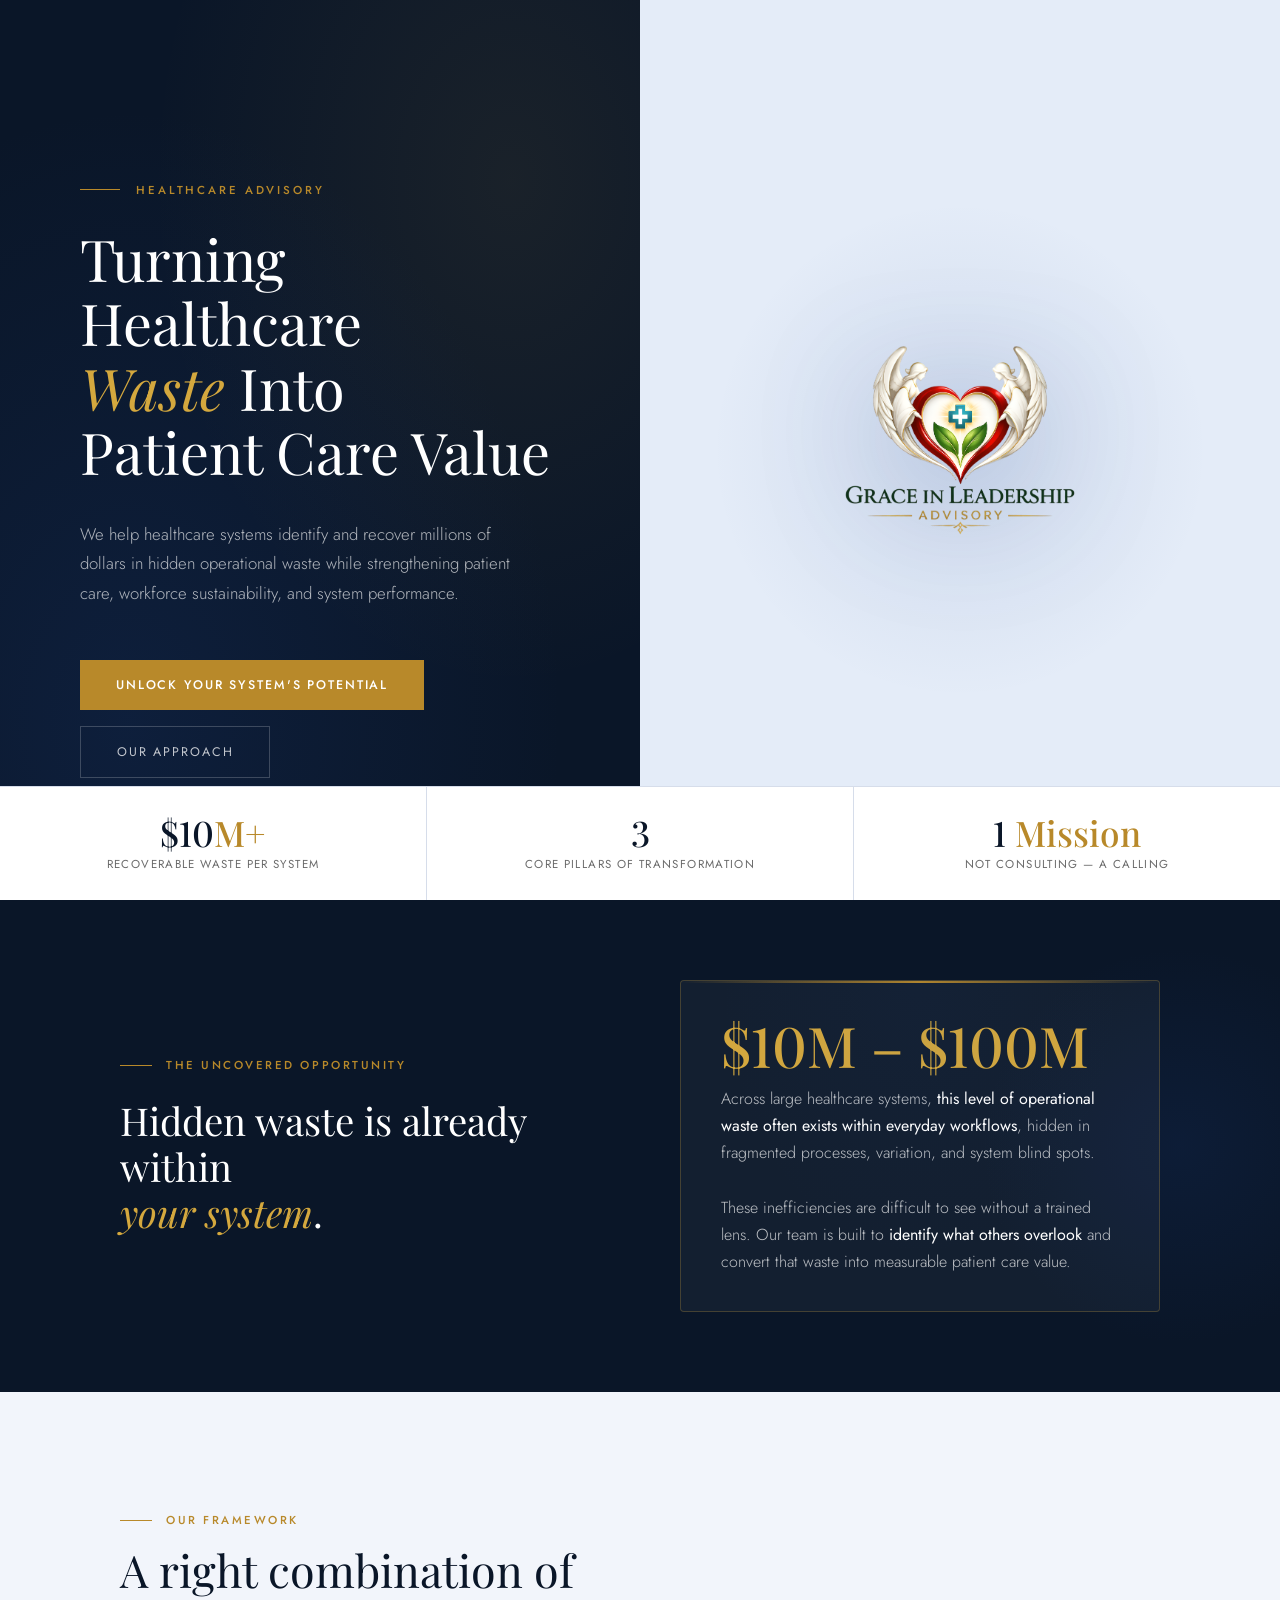
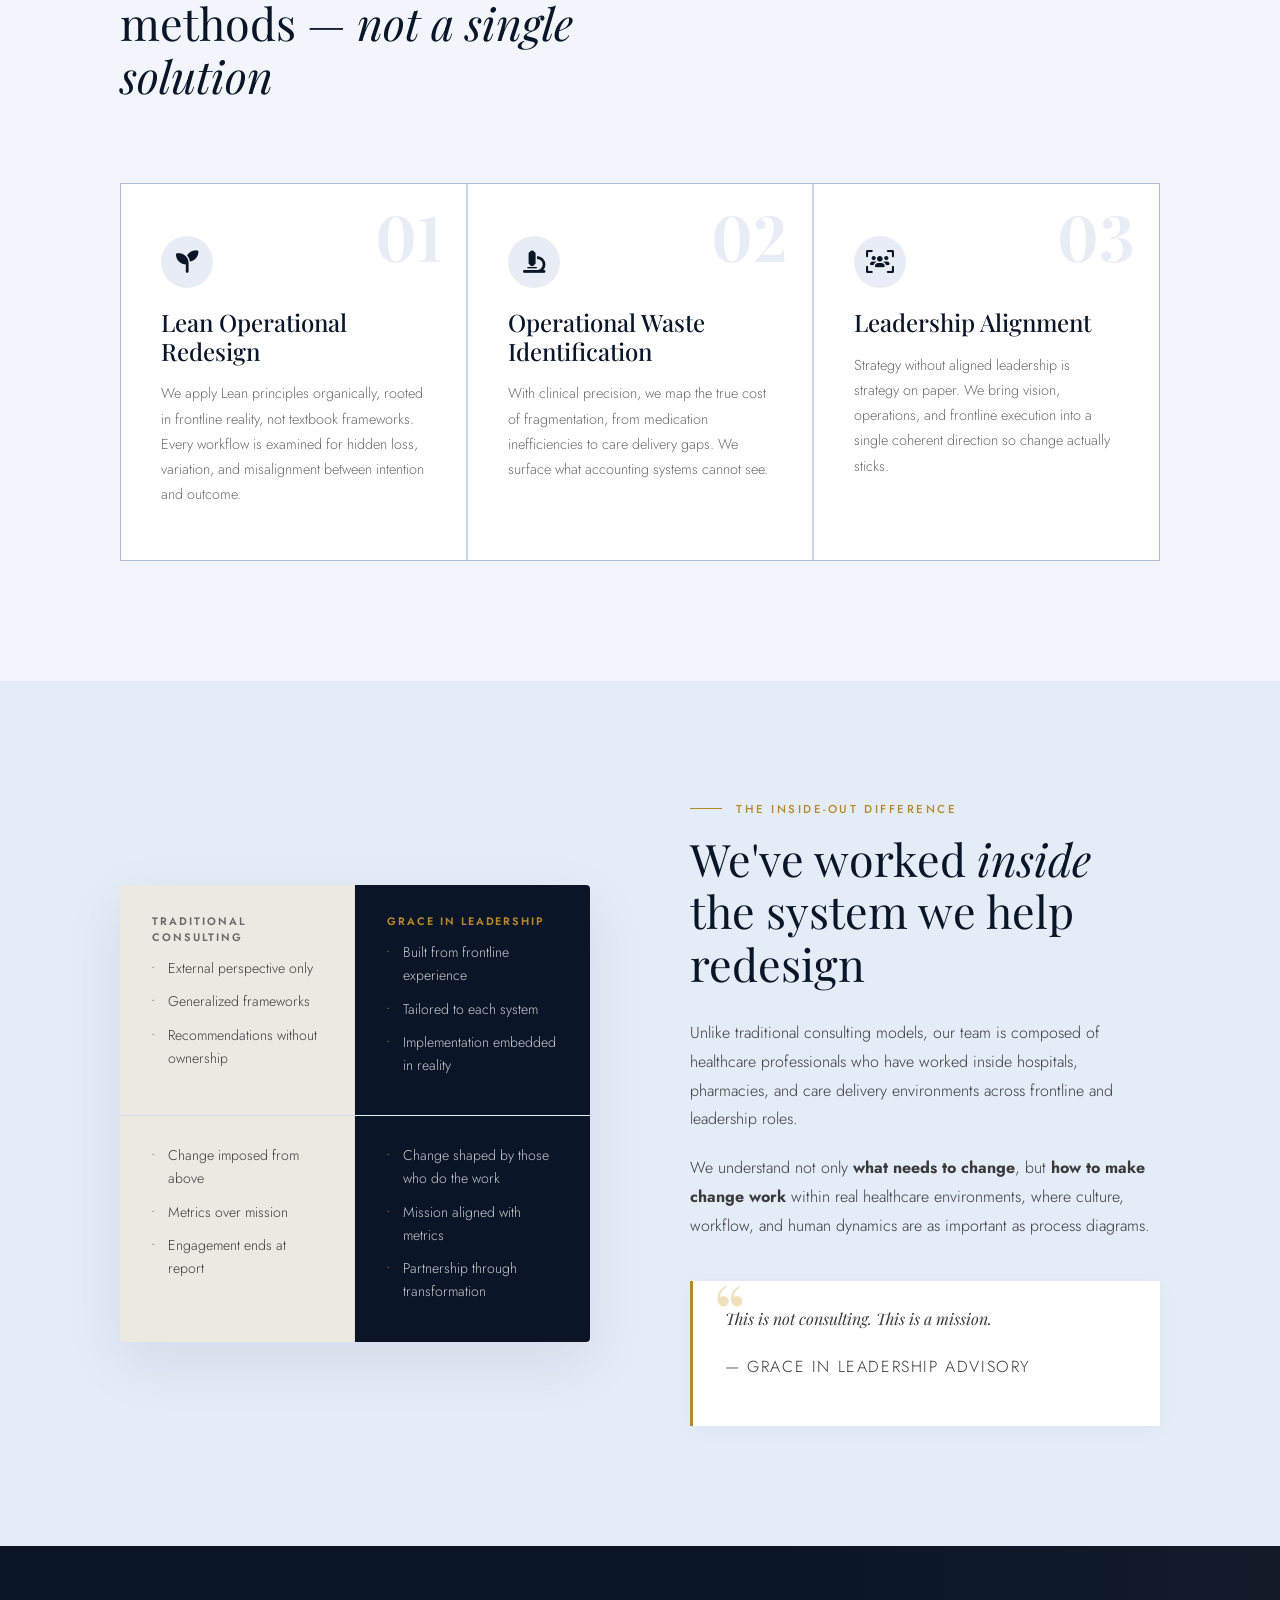
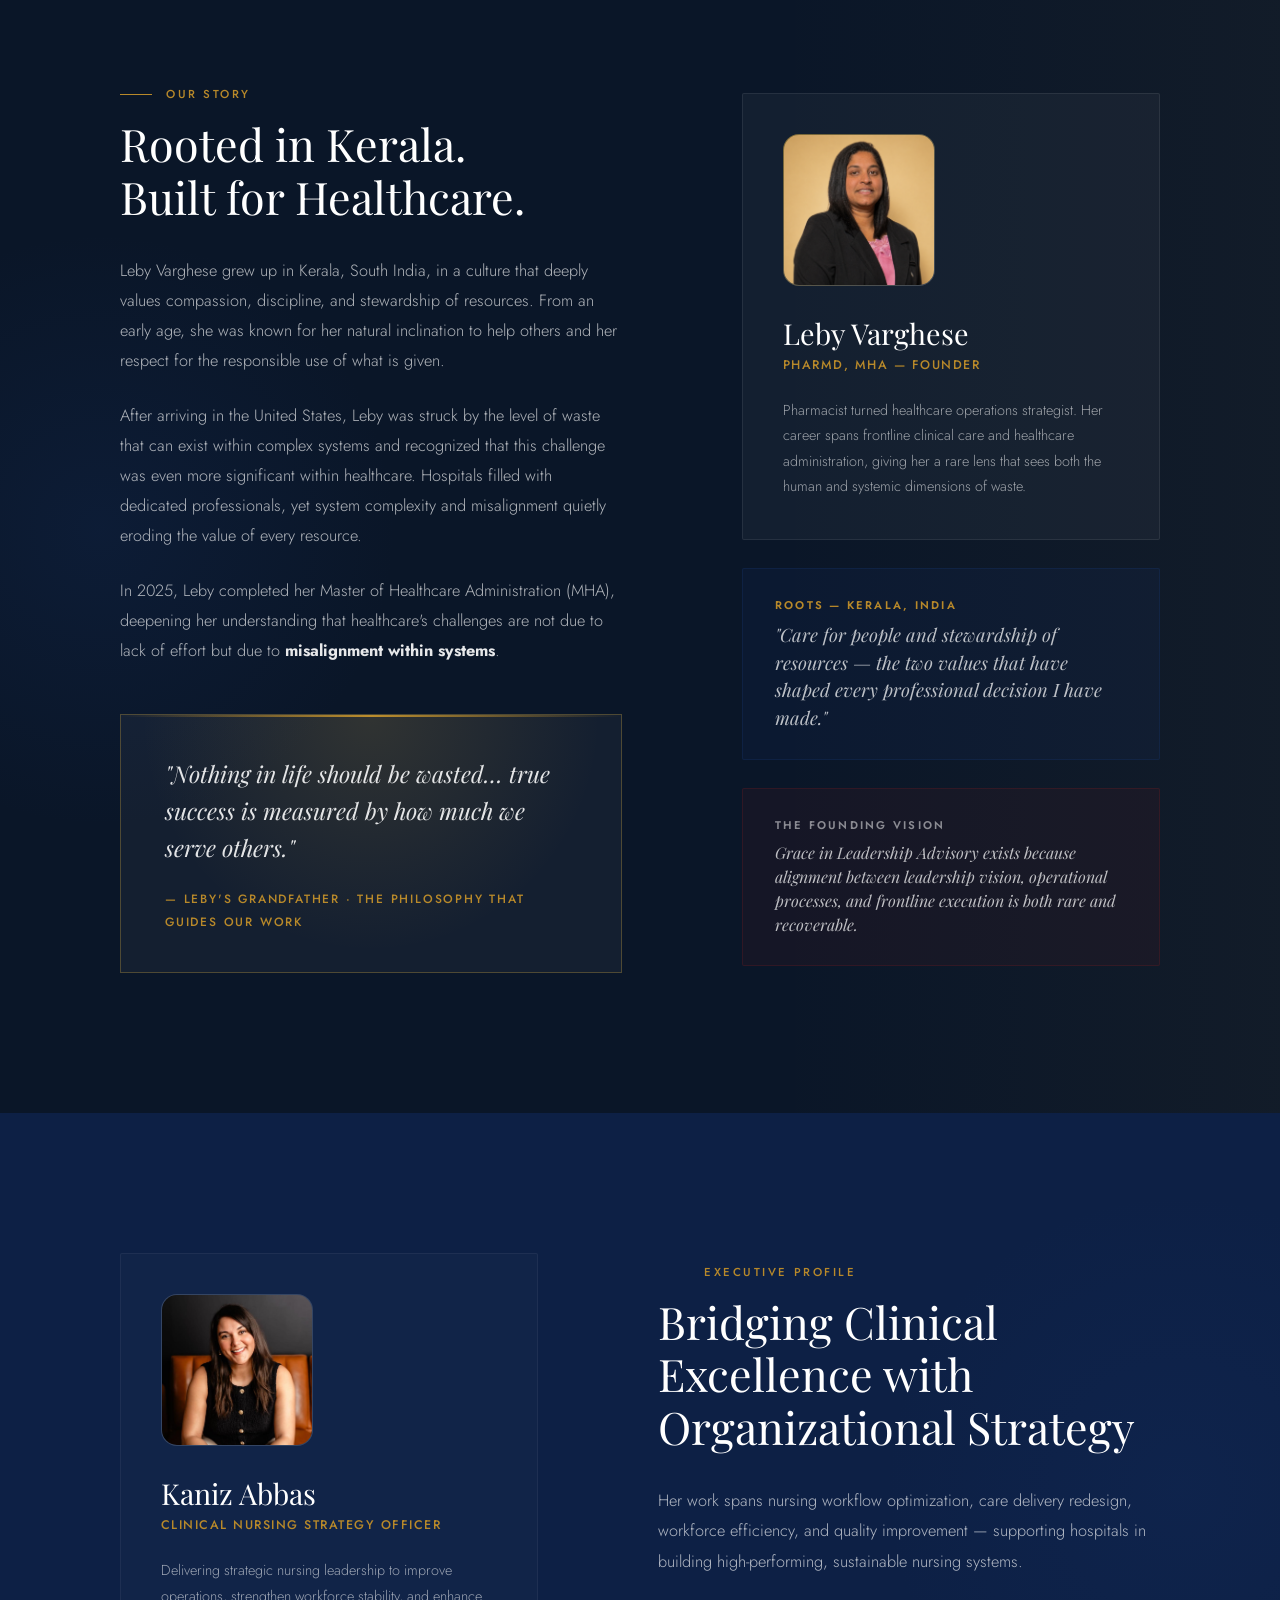
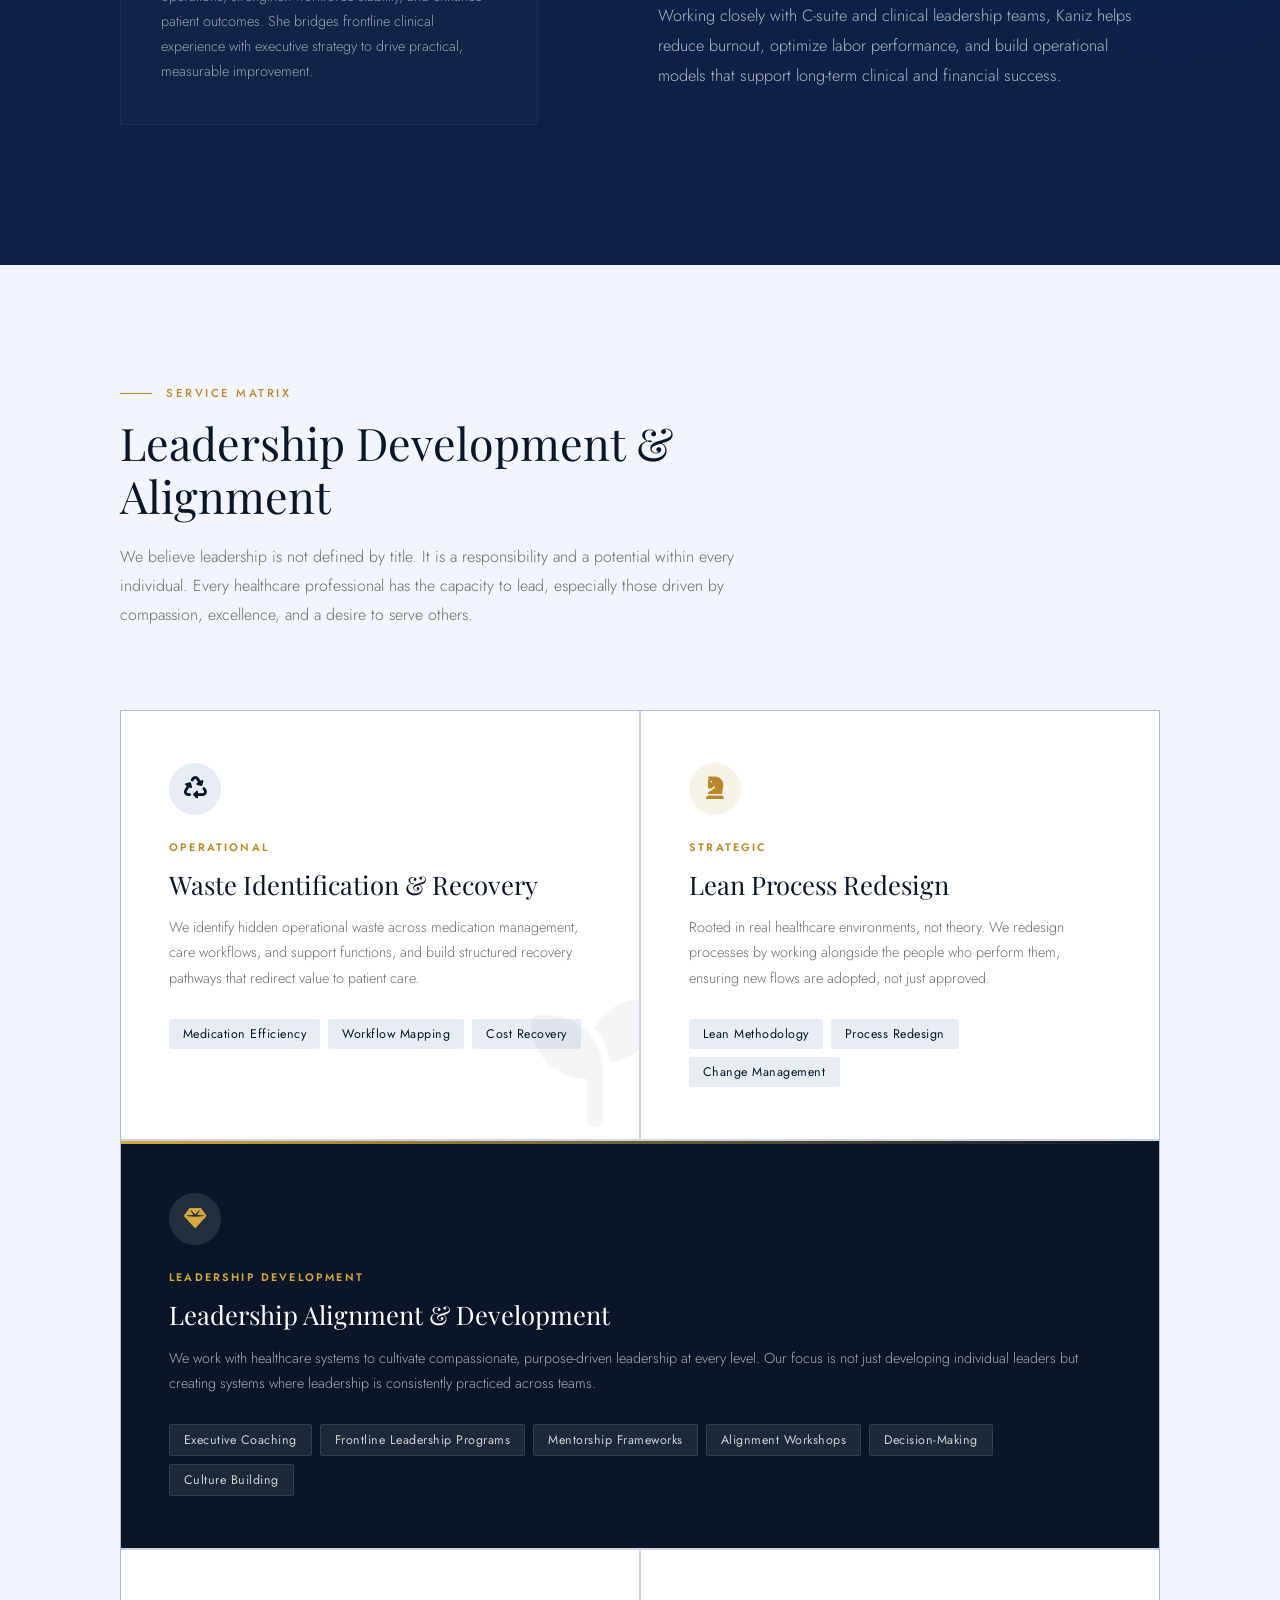
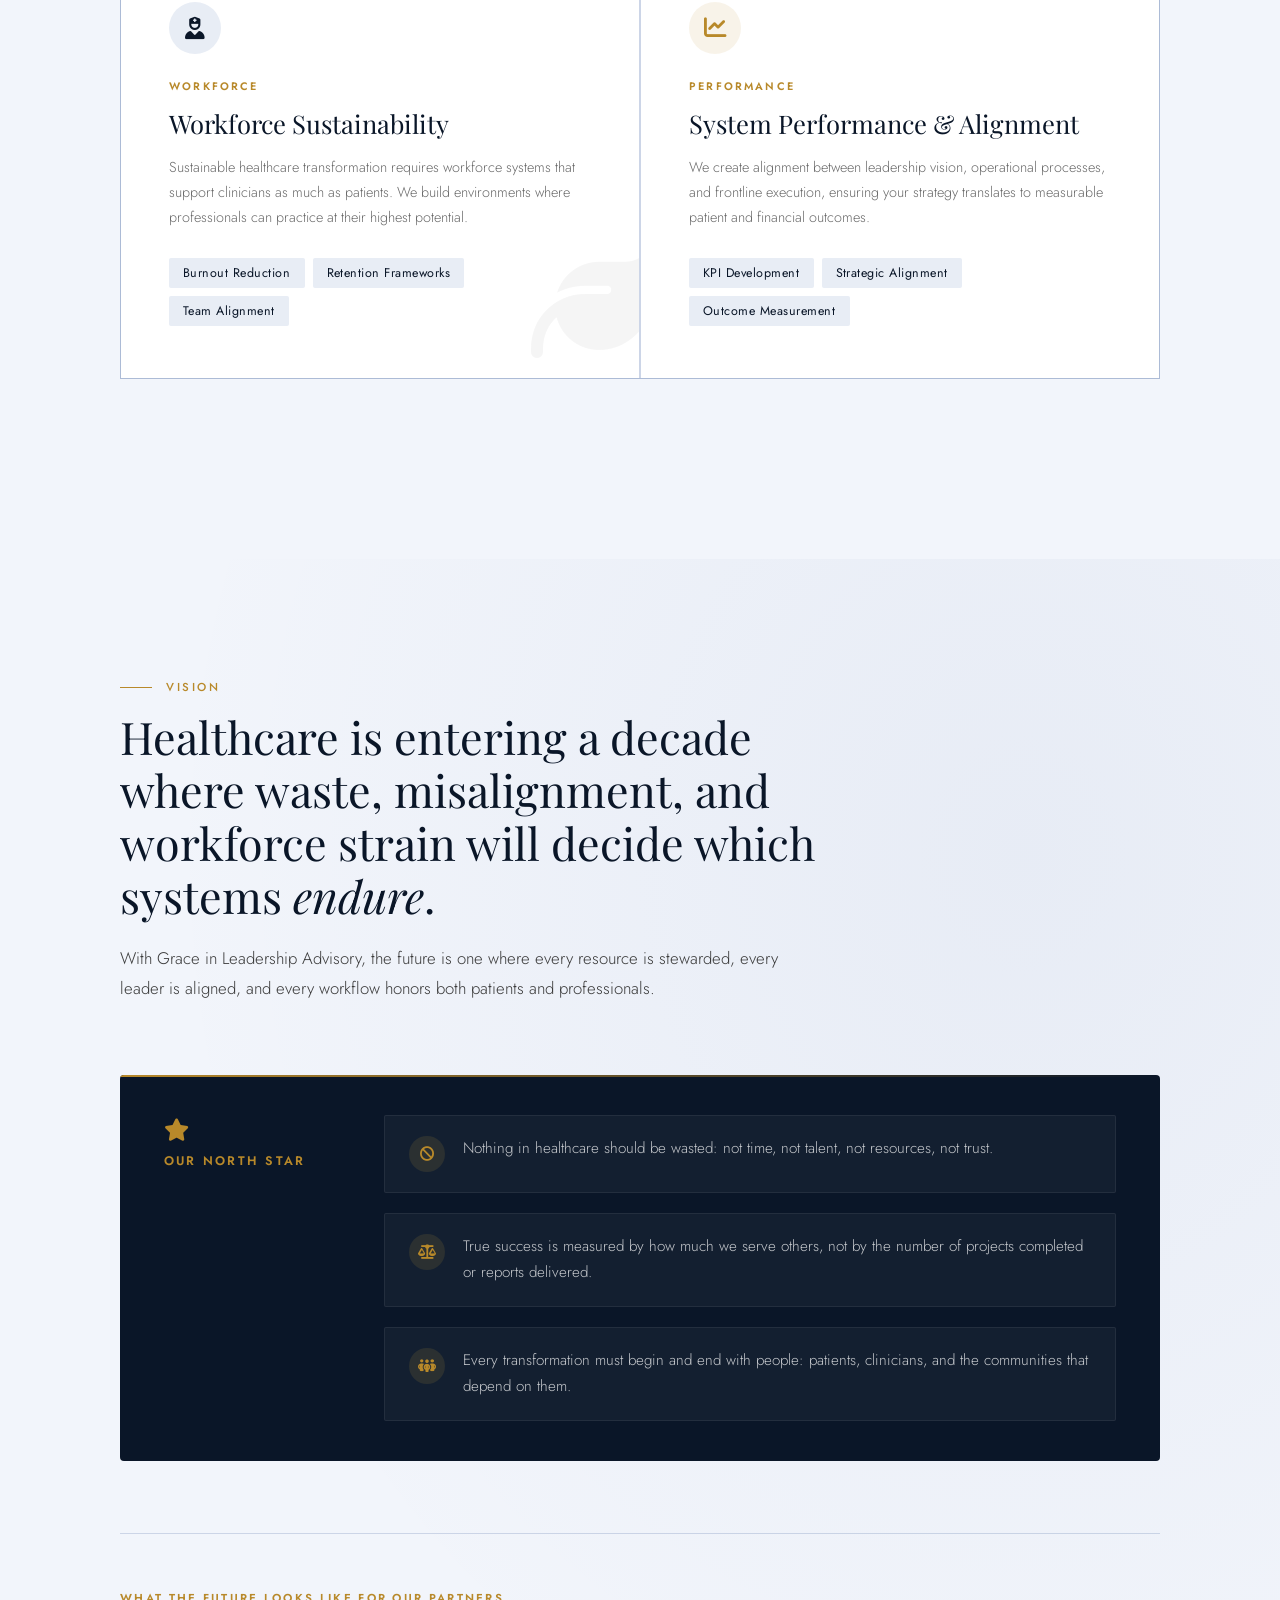
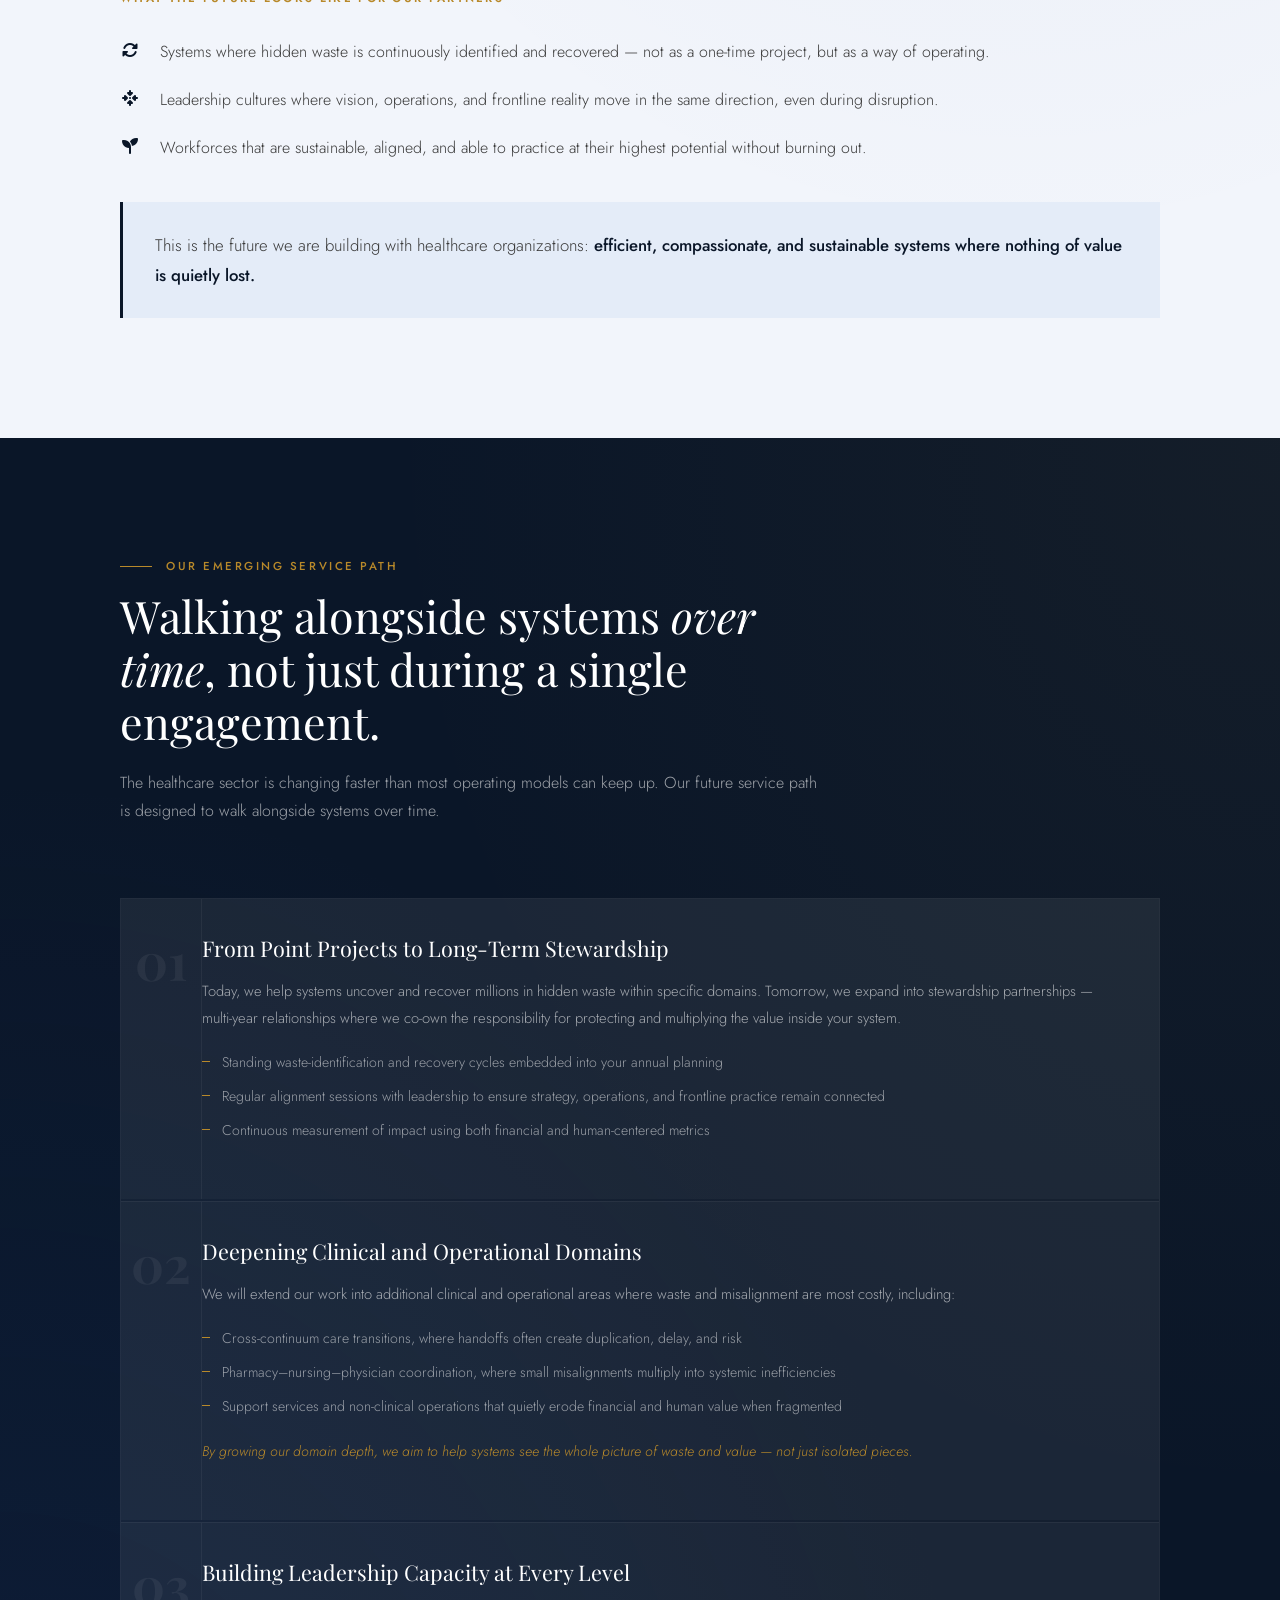
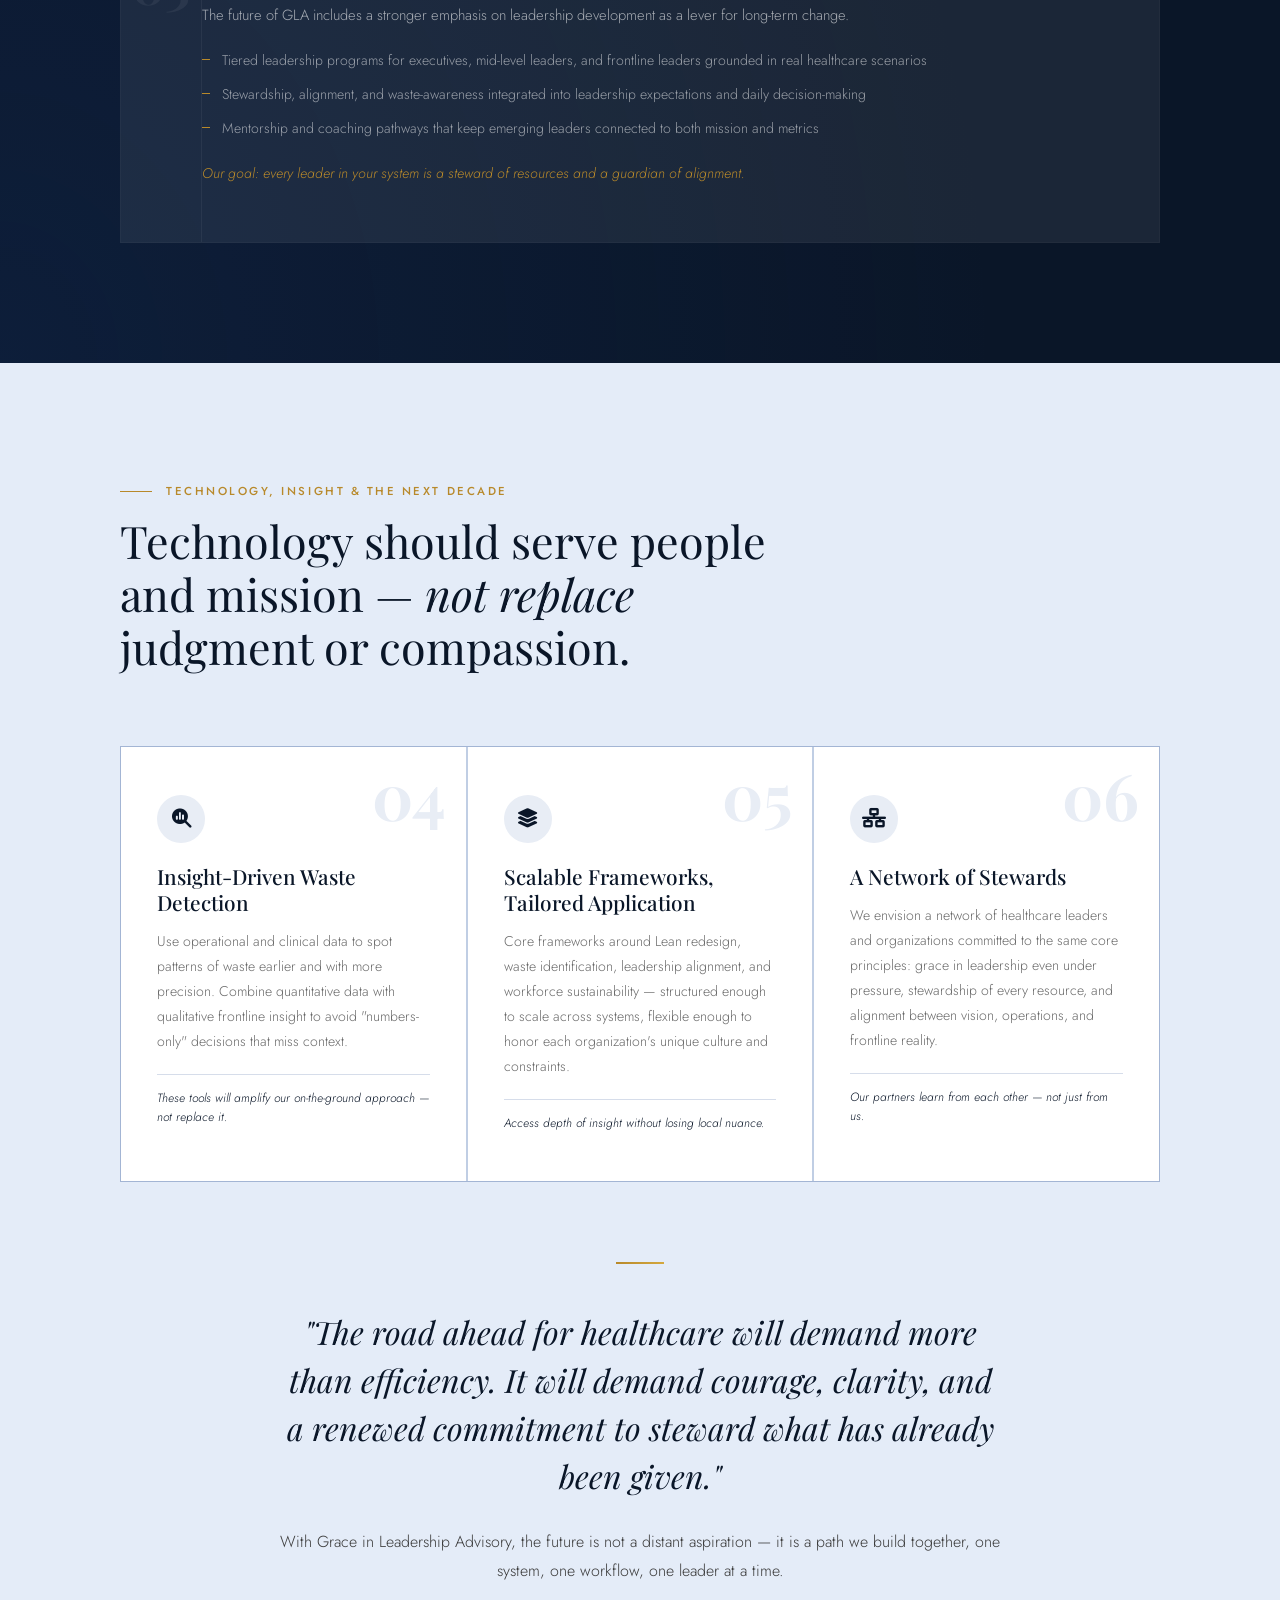
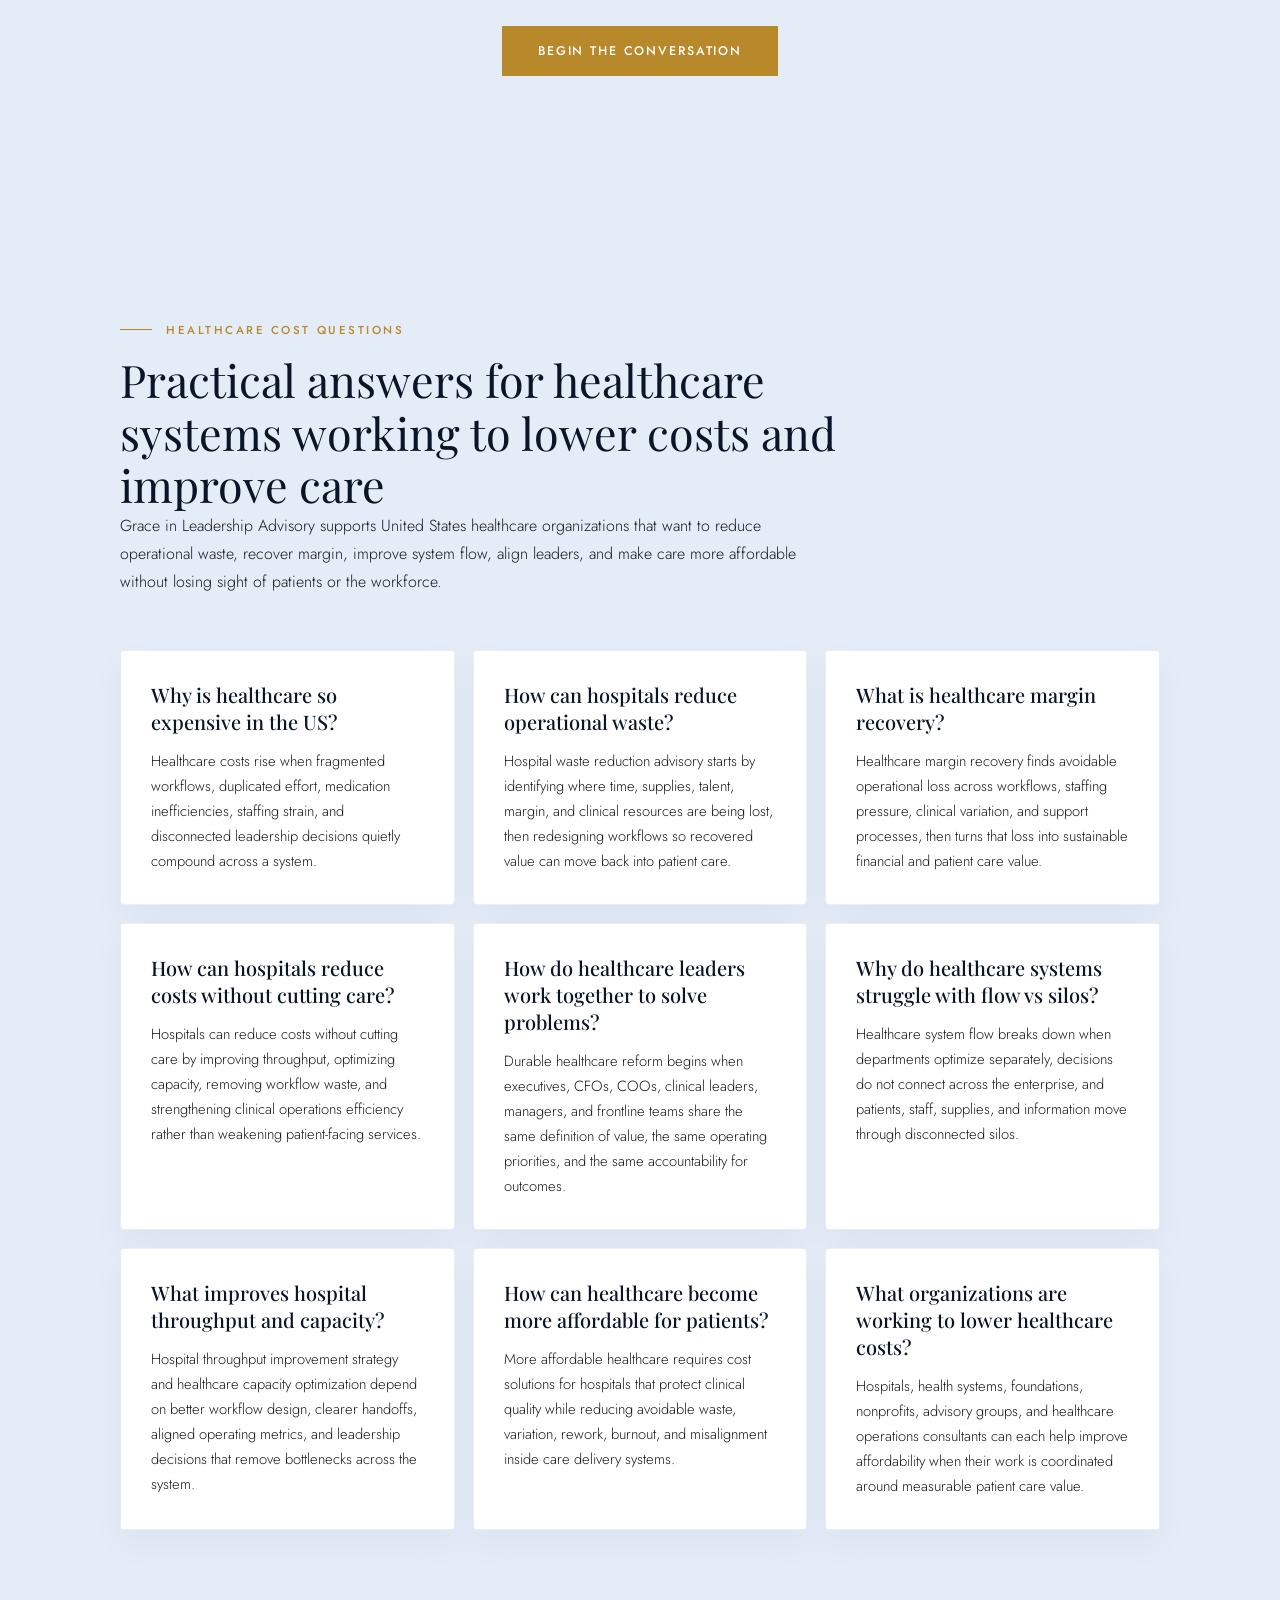
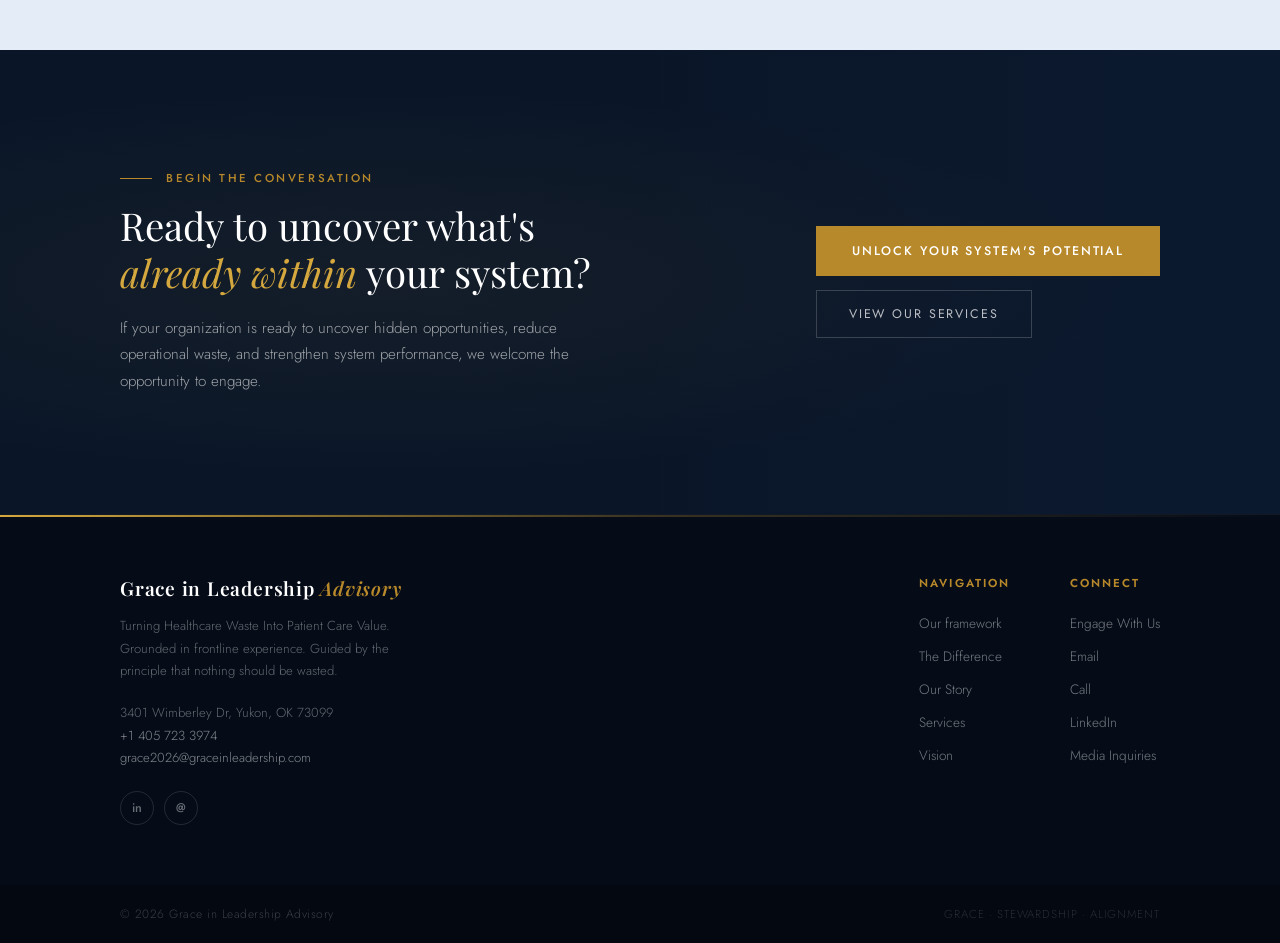
<file: index.html>
<!DOCTYPE html>
<html lang="en">

<head>
  <meta charset="UTF-8">
  <meta name="viewport" content="width=device-width, initial-scale=1.0">
  <title>Healthcare Operations &amp; Leadership Advisory | Grace in Leadership Advisory</title>
  <meta name="description" content="Grace in Leadership Advisory helps healthcare systems reduce operational waste, recover margin, improve workflow, align leaders, and convert hidden inefficiency into patient care value.">
  <meta name="robots" content="index, follow">
  <meta name="author" content="Grace in Leadership Advisory">
  <meta name="keywords" content="healthcare operational waste, healthcare margin recovery, healthcare system flow vs silos, enterprise value recovery healthcare, healthcare operational alignment, reduce hospital costs without cutting care, healthcare capacity optimization, hospital throughput improvement strategy, healthcare workflow optimization, clinical operations efficiency healthcare, healthcare operations consultant, hospital waste reduction advisory, why is healthcare so expensive in the US, how to fix the US healthcare system, organizations working to lower healthcare costs, healthcare leaders working together to solve problems, healthcare cost solutions for hospitals, how to make healthcare more affordable, better healthcare for patients in America">
  <meta name="theme-color" content="#0f3d2e">
  <link rel="canonical" href="https://graceinleadership.org/">
  <link rel="icon" href="favicon.ico" sizes="any">
  <link rel="icon" type="image/png" sizes="32x32" href="public/favicon-32x32.png">
  <link rel="icon" type="image/png" sizes="192x192" href="public/icon-192.png">
  <link rel="apple-touch-icon" sizes="180x180" href="public/apple-touch-icon.png">
  <meta property="og:type" content="website">
  <meta property="og:site_name" content="Grace in Leadership Advisory">
  <meta property="og:title" content="Healthcare Operations &amp; Leadership Advisory | Grace in Leadership Advisory">
  <meta property="og:description" content="Recover hidden operational waste, improve healthcare system flow, strengthen leadership alignment, and turn system inefficiency into measurable patient care value.">
  <meta property="og:url" content="https://graceinleadership.org/">
  <meta property="og:image" content="https://graceinleadership.org/public/image.png">
  <meta property="og:image:width" content="919">
  <meta property="og:image:height" content="611">
  <meta property="og:image:alt" content="Grace in Leadership Advisory logo">
  <meta name="twitter:card" content="summary_large_image">
  <meta name="twitter:title" content="Healthcare Operations &amp; Leadership Advisory | Grace in Leadership Advisory">
  <meta name="twitter:description" content="Healthcare advisory for margin recovery, operational waste reduction, workflow optimization, leadership alignment, and workforce sustainability.">
  <meta name="twitter:image" content="https://graceinleadership.org/public/image.png">
  <link rel="preconnect" href="https://fonts.googleapis.com">
  <link rel="preconnect" href="https://fonts.gstatic.com" crossorigin>
  <link rel="preconnect" href="https://cdnjs.cloudflare.com" crossorigin>
  <link
  href="https://fonts.googleapis.com/css2?family=Playfair+Display:ital,wght@0,400;0,500;0,600;0,700;1,400;1,600&family=Jost:wght@300;400;500;600&display=swap"
  rel="stylesheet">
  <link rel="stylesheet" href="https://cdnjs.cloudflare.com/ajax/libs/font-awesome/6.4.0/css/all.min.css">
  <link rel="canonical" href="https://graceinleadership.org/" />
  <link rel="stylesheet" href="styles.css">
  <script type="application/ld+json">
    {
      "@context": "https://schema.org",
      "@type": "ProfessionalService",
      "@id": "https://graceinleadership.org/#organization",
      "name": "Grace in Leadership Advisory",
      "url": "https://graceinleadership.org/",
      "logo": "https://graceinleadership.org/public/image.png",
      "image": "https://graceinleadership.org/public/image.png",
      "description": "Grace in Leadership Advisory helps healthcare systems identify and recover hidden operational waste while strengthening patient care, workforce sustainability, leadership alignment, and system performance.",
      "slogan": "Turning Healthcare Waste Into Patient Care Value",
      "email": "grace2026@graceinleadership.com",
      "telephone": "+1-405-723-3974",
      "address": {
        "@type": "PostalAddress",
        "streetAddress": "3401 Wimberley Dr",
        "addressLocality": "Yukon",
        "addressRegion": "OK",
        "postalCode": "73099",
        "addressCountry": "US"
      },
      "contactPoint": {
        "@type": "ContactPoint",
        "telephone": "+1-405-723-3974",
        "email": "grace2026@graceinleadership.com",
        "contactType": "customer service",
        "areaServed": "US",
        "availableLanguage": "English"
      },
      "founder": {
        "@type": "Person",
        "name": "Leby Varghese",
        "honorificSuffix": "PharmD, MHA",
        "jobTitle": "Founder",
        "image": "https://graceinleadership.org/public/leby.png",
        "sameAs": "https://www.linkedin.com/in/leby-varghese-140a8782/"
      },
      "sameAs": [
        "https://www.linkedin.com/in/leby-varghese-140a8782/"
      ],
      "areaServed": "United States",
      "serviceType": [
        "Healthcare operations advisory",
        "Healthcare margin recovery",
        "Operational waste identification and recovery",
        "Lean process redesign",
        "Healthcare workflow optimization",
        "Healthcare capacity optimization",
        "Hospital throughput improvement strategy",
        "Clinical operations efficiency",
        "Leadership alignment and development",
        "Workforce sustainability",
        "Healthcare system performance alignment"
      ],
      "knowsAbout": [
        "Healthcare operations consulting",
        "Healthcare operational waste",
        "Healthcare margin recovery",
        "Healthcare system flow vs silos",
        "Enterprise value recovery healthcare",
        "Healthcare operational alignment",
        "Reduce hospital costs without cutting care",
        "Healthcare capacity optimization",
        "Hospital throughput improvement strategy",
        "Healthcare workflow optimization",
        "Clinical operations efficiency healthcare",
        "Hospital waste reduction advisory",
        "Healthcare affordability",
        "Healthcare cost solutions for hospitals",
        "Patient care value",
        "United States healthcare system improvement",
        "Healthcare leadership collaboration"
      ]
    }
  </script>
  <script type="application/ld+json">
    {
      "@context": "https://schema.org",
      "@type": "FAQPage",
      "mainEntity": [
        {
          "@type": "Question",
          "name": "Why is healthcare so expensive in the US?",
          "acceptedAnswer": {
            "@type": "Answer",
            "text": "Healthcare costs rise when fragmented workflows, duplicated effort, medication inefficiencies, staffing strain, and disconnected leadership decisions quietly compound across a system."
          }
        },
        {
          "@type": "Question",
          "name": "How can hospitals reduce operational waste?",
          "acceptedAnswer": {
            "@type": "Answer",
            "text": "Hospital waste reduction advisory starts by identifying where time, supplies, talent, margin, and clinical resources are being lost, then redesigning workflows so recovered value can move back into patient care."
          }
        },
        {
          "@type": "Question",
          "name": "How can hospitals reduce costs without cutting care?",
          "acceptedAnswer": {
            "@type": "Answer",
            "text": "Hospitals can reduce costs without cutting care by improving throughput, optimizing capacity, removing workflow waste, aligning clinical operations, and recovering enterprise value already trapped inside fragmented systems."
          }
        },
        {
          "@type": "Question",
          "name": "What is healthcare margin recovery?",
          "acceptedAnswer": {
            "@type": "Answer",
            "text": "Healthcare margin recovery is the disciplined work of finding avoidable operational loss, redesigning system flow, and converting hidden waste into sustainable financial and patient care value."
          }
        },
        {
          "@type": "Question",
          "name": "How can healthcare become more affordable for patients?",
          "acceptedAnswer": {
            "@type": "Answer",
            "text": "More affordable healthcare requires cost solutions for hospitals that protect clinical quality while reducing avoidable waste, variation, rework, burnout, and misalignment inside care delivery systems."
          }
        }
      ]
    }
  </script>
</head>

<body>

  <!-- NAV -->
  <nav>
    <div class="nav-logo">Grace in Leadership <span>Advisory</span></div>
    <ul class="nav-links" id="nav-links">
      <li><a href="#methodology">Our framework</a></li>
      <li><a href="#services">Services</a></li>
      <li><a href="#about">Our Story</a></li>
      <li><a href="#future">Vision</a></li>
      <li><a href="#contact" class="nav-cta">Contact Us</a></li>
    </ul>
    <div class="nav-mobile-toggle" id="mobile-toggle">
      <span></span><span></span><span></span>
    </div>
  </nav>

  <!-- HERO -->
  <section class="hero">
    <div class="hero-left">
      <div class="hero-eyebrow">Healthcare Advisory</div>
      <h1 class="hero-headline">
        Turning Healthcare<br><em>Waste</em> Into<br>Patient Care Value
      </h1>
      <p class="hero-sub">
        We help healthcare systems identify and recover millions of dollars in hidden operational waste while
        strengthening patient care, workforce sustainability, and system performance.
      </p>
      <div class="hero-cta-group">
        <a href="#contact" class="btn-primary">Unlock Your System's Potential</a>
        <a href="#methodology" class="btn-ghost">Our Approach</a>
      </div>
    </div>

    <div class="hero-right">
      <div class="logo-display">
        <img src="public/image.png" alt="Grace in Leadership Advisory Logo" width="919" height="611" fetchpriority="high" decoding="async">
      </div>
    </div>

    <div class="hero-stat-strip">
      <div class="stat-item">
        <span class="stat-num" id="stat-waste">$0<span>M+</span></span>
        <span class="stat-label">Recoverable Waste per System</span>
      </div>
      <div class="stat-item">
        <span class="stat-num" id="stat-pillars">0</span>
        <span class="stat-label">Core Pillars of Transformation</span>
      </div>
      <div class="stat-item">
        <span class="stat-num" id="stat-mission">0<span> Mission</span></span>
        <span class="stat-label">Not Consulting &mdash; A Calling</span>
      </div>
    </div>
  </section>

  <!-- OPPORTUNITY BAND -->
  <section class="opportunity-band">
    <div class="opp-left">
      <div class="section-eyebrow">The Uncovered Opportunity</div>
      <h2>Hidden waste is already within<br><em>your system</em>.</h2>
    </div>
    <div class="glow-card">
      <div class="glow-amount">$10M &ndash; $100M</div>
      <p class="glow-desc">
        Across large healthcare systems, <strong>this level of operational waste often exists within everyday
          workflows</strong>, hidden in fragmented processes, variation, and system blind spots.<br><br>
        These inefficiencies are difficult to see without a trained lens. Our team is built to <strong>identify what
          others overlook</strong> and convert that waste into measurable patient care value.
      </p>
    </div>
  </section>

  <!-- METHODOLOGY -->
  <section class="methodology" id="methodology">
    <div class="method-header">
      <div class="section-eyebrow">Our Framework</div>
      <h2 class="section-title">A right combination of methods &mdash; <em>not a single solution</em></h2>
    </div>

    <div class="method-grid">
      <!-- UPGRADED: Icon in circle, number as watermark -->
      <div class="method-card">
        <div class="method-num">01</div>
        <div class="method-icon-wrap">
          <i class="fa-solid fa-seedling method-icon"></i>
        </div>
        <div class="method-title">Lean Operational Redesign</div>
        <p class="method-text">We apply Lean principles organically, rooted in frontline reality, not textbook
          frameworks. Every workflow is examined for hidden loss, variation, and misalignment between intention and
          outcome.</p>
        <div class="method-accent"></div>
      </div>

      <div class="method-card">
        <div class="method-num">02</div>
        <div class="method-icon-wrap">
          <i class="fa-solid fa-microscope method-icon"></i>
        </div>
        <div class="method-title">Operational Waste Identification</div>
        <p class="method-text">With clinical precision, we map the true cost of fragmentation, from medication
          inefficiencies to care delivery gaps. We surface what accounting systems cannot see.</p>
        <div class="method-accent"></div>
      </div>

      <div class="method-card">
        <div class="method-num">03</div>
        <div class="method-icon-wrap">
          <i class="fa-solid fa-users-viewfinder method-icon"></i>
        </div>
        <div class="method-title">Leadership Alignment</div>
        <p class="method-text">Strategy without aligned leadership is strategy on paper. We bring vision, operations,
          and frontline execution into a single coherent direction so change actually sticks.</p>
        <div class="method-accent"></div>
      </div>
    </div>
  </section>

  <!-- INSIDE OUT -->
  <section class="inside-out" id="difference">
    <div class="inside-out-visual">
      <div class="comparison-block">
        <div class="comparison-row">
          <div class="comp-cell traditional">
            <div class="comp-header">Traditional Consulting</div>
            <p class="comp-item">External perspective only</p>
            <p class="comp-item">Generalized frameworks</p>
            <p class="comp-item">Recommendations without ownership</p>
          </div>
          <div class="comp-cell grace">
            <div class="comp-header">Grace in Leadership</div>
            <p class="comp-item">Built from frontline experience</p>
            <p class="comp-item">Tailored to each system</p>
            <p class="comp-item">Implementation embedded in reality</p>
          </div>
        </div>
        <div style="height:1px;background:linear-gradient(90deg,rgba(0,0,0,0.06) 50%,rgba(255,255,255,0.08) 50%)"></div>
        <div class="comparison-row">
          <div class="comp-cell traditional">
            <p class="comp-item">Change imposed from above</p>
            <p class="comp-item">Metrics over mission</p>
            <p class="comp-item">Engagement ends at report</p>
          </div>
          <div class="comp-cell grace">
            <p class="comp-item">Change shaped by those who do the work</p>
            <p class="comp-item">Mission aligned with metrics</p>
            <p class="comp-item">Partnership through transformation</p>
          </div>
        </div>
      </div>
    </div>

    <div class="inside-content">
      <div class="section-eyebrow">The Inside-Out Difference</div>
      <h2 class="section-title">We've worked <em>inside</em> the system we help redesign</h2>
      <p>Unlike traditional consulting models, our team is composed of healthcare professionals who have worked inside
        hospitals, pharmacies, and care delivery environments across frontline and leadership roles.</p>
      <p>We understand not only <strong>what needs to change</strong>, but <strong>how to make change work</strong>
        within real healthcare environments, where culture, workflow, and human dynamics are as important as process
        diagrams.</p>
      <div class="quote-block">
        <p class="quote-text">This is not consulting. This is a mission.</p>
        <p class="quote-attr">&mdash; Grace in Leadership Advisory</p>
      </div>
    </div>
  </section>

  <!-- STEWARDSHIP / ABOUT -->
  <section class="stewardship" id="about">
    <div class="stewardship-inner">
      <div class="stewardship-content">
        <div class="section-eyebrow">Our Story</div>
        <h2 class="section-title">Rooted in Kerala.<br>Built for Healthcare.</h2>
        <p>Leby Varghese grew up in Kerala, South India, in a culture that deeply values compassion, discipline, and
          stewardship of resources. From an early age, she was known for her natural inclination to help others and her
          respect for the responsible use of what is given.</p>
        <p>After arriving in the United States, Leby was struck by the level of waste that can exist within complex
          systems and recognized that this challenge was even more significant within healthcare. Hospitals filled with
          dedicated professionals, yet system complexity and misalignment quietly eroding the value of every resource.
        </p>
        <p>In 2025, Leby completed her Master of Healthcare Administration (MHA), deepening her understanding that
          healthcare's challenges are not due to lack of effort but due to <strong
            style="color:rgba(255,255,255,0.9)">misalignment within systems</strong>.</p>

        <div class="grandfather-quote">
          <blockquote>"Nothing in life should be wasted&hellip; true success is measured by how much we serve others."
          </blockquote>
          <cite>&mdash; Leby's Grandfather &middot; The Philosophy That Guides Our Work</cite>
        </div>
      </div>

      <div class="founder-profile">
        <div class="founder-card">
          <div
            style="width:152px;height:152px;margin-bottom:28px;border-radius:16px;padding:1px;background:linear-gradient(135deg,rgba(212,168,62,0.55),rgba(255,255,255,0.18));">
            <img src="public/leby.png" alt="Leby Varghese, PharmD, MHA, founder of Grace in Leadership Advisory" width="1254" height="1254" loading="lazy" decoding="async"
              style="width:100%;height:100%;border-radius:15px;object-fit:cover;object-position:center top;display:block;">
          </div>
          <div class="founder-name">Leby Varghese</div>
          <div class="founder-title">PharmD, MHA &mdash; Founder</div>
          <p class="founder-bio">Pharmacist turned healthcare operations strategist. Her career spans frontline clinical
            care and healthcare administration, giving her a rare lens that sees both the human and systemic dimensions
            of waste.</p>
        </div>



        <div class="founder-kerala">
          <div class="kerala-label">Roots &mdash; Kerala, India</div>
          <div class="kerala-text">"Care for people and stewardship of resources &mdash; the two values that have shaped every
            professional decision I have made."</div>
        </div>

        <div
          style="background:rgba(155,26,26,0.08);border:1px solid rgba(155,26,26,0.2);padding:28px 32px;border-radius:2px">
          <div class="kerala-label" style="color:rgba(255,255,255,0.5)">The Founding Vision</div>
          <div class="kerala-text" style="font-size:1rem">Grace in Leadership Advisory exists because alignment between
            leadership vision, operational processes, and frontline execution is both rare and recoverable.</div>
        </div>
      </div>
    </div>
  </section>

  <!-- CLINICAL NURSING LEADERSHIP -->
  <!-- CLINICAL NURSING LEADERSHIP -->
  <section class="clinical-leadership">
    <div class="clinical-leadership-inner">
      <div class="founder-profile">
        <div class="founder-card" style="background:rgba(255,255,255,0.02); border:1px solid rgba(255,255,255,0.05);">
          <div
            style="width:152px;height:152px;margin-bottom:28px;border-radius:16px;padding:1px;background:rgba(255,255,255,0.15);">
            <img src="public/kaniz.jpeg" alt="Kaniz Abbas, Clinical Nursing Strategy Officer"
              style="width:100%;height:100%;border-radius:15px;object-fit:cover;object-position:center top;display:block;">
          </div>
          <div class="founder-name">Kaniz Abbas</div>
          <div class="founder-title">Clinical Nursing Strategy Officer</div>
          <p class="founder-bio">Delivering strategic nursing leadership to improve operations, strengthen workforce stability, and enhance patient outcomes. She bridges frontline clinical experience with executive strategy to drive practical, measurable improvement.</p>
        </div>
      </div>
      <div class="stewardship-content">
        <div class="section-eyebrow">Executive Profile</div>
        <h2 class="section-title">Bridging Clinical Excellence with Organizational Strategy</h2>
        <p>Her work spans nursing workflow optimization, care delivery redesign, workforce efficiency, and quality improvement — supporting hospitals in building high-performing, sustainable nursing systems.</p>
        <p>Working closely with C-suite and clinical leadership teams, Kaniz helps reduce burnout, optimize labor performance, and build operational models that support long-term clinical and financial success.</p>
      </div>
    </div>
  </section>

  <!-- SERVICES -->
  <section class="services" id="services">
    <div class="services-header">
      <div class="section-eyebrow">Service Matrix</div>
      <h2 class="section-title">Leadership Development &amp; Alignment</h2>
      <p>We believe leadership is not defined by title. It is a responsibility and a potential within every individual.
        Every healthcare professional has the capacity to lead, especially those driven by compassion, excellence, and a
        desire to serve others.</p>
    </div>

    <div class="services-grid">
      <div class="service-card">
        <div class="service-icon-wrap green"><i class="fa-solid fa-recycle" style="color:var(--forest)"></i></div>
        <span class="service-tag">Operational</span>
        <div class="service-title">Waste Identification &amp; Recovery</div>
        <p class="service-text">We identify hidden operational waste across medication management, care workflows, and
          support functions, and build structured recovery pathways that redirect value to patient care.</p>
        <div class="service-items">
          <span class="service-item">Medication Efficiency</span>
          <span class="service-item">Workflow Mapping</span>
          <span class="service-item">Cost Recovery</span>
        </div>
        <div class="leaf-accent"><i class="fa-solid fa-seedling"></i></div>
      </div>

      <div class="service-card">
        <div class="service-icon-wrap gold"><i class="fa-solid fa-chess-knight" style="color:var(--gold)"></i></div>
        <span class="service-tag">Strategic</span>
        <div class="service-title">Lean Process Redesign</div>
        <p class="service-text">Rooted in real healthcare environments, not theory. We redesign processes by working
          alongside the people who perform them, ensuring new flows are adopted, not just approved.</p>
        <div class="service-items">
          <span class="service-item">Lean Methodology</span>
          <span class="service-item">Process Redesign</span>
          <span class="service-item">Change Management</span>
        </div>
      </div>

      <div class="service-card featured">
        <div class="service-icon-wrap white"><i class="fa-solid fa-gem" style="color:var(--gold-light)"></i></div>
        <span class="service-tag">Leadership Development</span>
        <div class="service-title">Leadership Alignment &amp; Development</div>
        <p class="service-text">We work with healthcare systems to cultivate compassionate, purpose-driven leadership at
          every level. Our focus is not just developing individual leaders but creating systems where leadership is
          consistently practiced across teams.</p>
        <div class="service-items">
          <span class="service-item">Executive Coaching</span>
          <span class="service-item">Frontline Leadership Programs</span>
          <span class="service-item">Mentorship Frameworks</span>
          <span class="service-item">Alignment Workshops</span>
          <span class="service-item">Decision-Making</span>
          <span class="service-item">Culture Building</span>
        </div>
      </div>

      <div class="service-card">
        <div class="service-icon-wrap green"><i class="fa-solid fa-user-nurse" style="color:var(--forest)"></i></div>
        <span class="service-tag">Workforce</span>
        <div class="service-title">Workforce Sustainability</div>
        <p class="service-text">Sustainable healthcare transformation requires workforce systems that support clinicians
          as much as patients. We build environments where professionals can practice at their highest potential.</p>
        <div class="service-items">
          <span class="service-item">Burnout Reduction</span>
          <span class="service-item">Retention Frameworks</span>
          <span class="service-item">Team Alignment</span>
        </div>
        <div class="leaf-accent"><i class="fa-solid fa-leaf"></i></div>
      </div>

      <div class="service-card">
        <div class="service-icon-wrap gold"><i class="fa-solid fa-chart-line" style="color:var(--gold)"></i></div>
        <span class="service-tag">Performance</span>
        <div class="service-title">System Performance &amp; Alignment</div>
        <p class="service-text">We create alignment between leadership vision, operational processes, and frontline
          execution, ensuring your strategy translates to measurable patient and financial outcomes.</p>
        <div class="service-items">
          <span class="service-item">KPI Development</span>
          <span class="service-item">Strategic Alignment</span>
          <span class="service-item">Outcome Measurement</span>
        </div>
      </div>
    </div>
  </section>

  <!-- FUTURE WITH GRACE -->

  <!-- NORTH STAR BAND -->
  <section class="future-north-star" id="future">
    <div class="fns-inner">
      <div class="fns-header">
        <div class="section-eyebrow">Vision</div>
        <h2 class="section-title">Healthcare is entering a decade where waste, misalignment, and workforce strain will decide which systems <em>endure</em>.</h2>
        <p class="fns-lead">With Grace in Leadership Advisory, the future is one where every resource is stewarded, every leader is aligned, and every workflow honors both patients and professionals.</p>
      </div>
      <div class="north-star-grid">
        <div class="north-star-label"><i class="fa-solid fa-star"></i> Our North Star</div>
        <div class="north-star-cards">
          <div class="ns-card">
            <div class="ns-icon"><i class="fa-solid fa-ban"></i></div>
            <p>Nothing in healthcare should be wasted: not time, not talent, not resources, not trust.</p>
          </div>
          <div class="ns-card">
            <div class="ns-icon"><i class="fa-solid fa-scale-balanced"></i></div>
            <p>True success is measured by how much we serve others, not by the number of projects completed or reports delivered.</p>
          </div>
          <div class="ns-card">
            <div class="ns-icon"><i class="fa-solid fa-people-group"></i></div>
            <p>Every transformation must begin and end with people: patients, clinicians, and the communities that depend on them.</p>
          </div>
        </div>
      </div>
      <div class="future-outcomes">
        <div class="future-outcomes-label">What the Future Looks Like For Our Partners</div>
        <div class="future-outcome-list">
          <div class="future-outcome-item">
            <i class="fa-solid fa-rotate"></i>
            <span>Systems where hidden waste is continuously identified and recovered &mdash; not as a one-time project, but as a way of operating.</span>
          </div>
          <div class="future-outcome-item">
            <i class="fa-solid fa-arrows-to-dot"></i>
            <span>Leadership cultures where vision, operations, and frontline reality move in the same direction, even during disruption.</span>
          </div>
          <div class="future-outcome-item">
            <i class="fa-solid fa-seedling"></i>
            <span>Workforces that are sustainable, aligned, and able to practice at their highest potential without burning out.</span>
          </div>
        </div>
        <p class="future-outcomes-close">This is the future we are building with healthcare organizations: <strong>efficient, compassionate, and sustainable systems where nothing of value is quietly lost.</strong></p>
      </div>
    </div>
  </section>

  <!-- EMERGING SERVICE PATH -->
  <section class="emerging-path">
    <div class="emerging-path-inner">
      <div class="emerging-header">
        <div class="section-eyebrow">Our Emerging Service Path</div>
        <h2 class="section-title" style="color:white">Walking alongside systems <em>over time</em>, not just during a single engagement.</h2>
        <p class="emerging-lead">The healthcare sector is changing faster than most operating models can keep up. Our future service path is designed to walk alongside systems over time.</p>
      </div>
      <div class="emerging-grid">

        <div class="emerging-card">
          <div class="emerging-num">01</div>
          <div class="emerging-card-content">
            <h3>From Point Projects to Long-Term Stewardship</h3>
            <p>Today, we help systems uncover and recover millions in hidden waste within specific domains. Tomorrow, we expand into stewardship partnerships &mdash; multi-year relationships where we co-own the responsibility for protecting and multiplying the value inside your system.</p>
            <ul class="emerging-list">
              <li>Standing waste-identification and recovery cycles embedded into your annual planning</li>
              <li>Regular alignment sessions with leadership to ensure strategy, operations, and frontline practice remain connected</li>
              <li>Continuous measurement of impact using both financial and human-centered metrics</li>
            </ul>
          </div>
        </div>

        <div class="emerging-card">
          <div class="emerging-num">02</div>
          <div class="emerging-card-content">
            <h3>Deepening Clinical and Operational Domains</h3>
            <p>We will extend our work into additional clinical and operational areas where waste and misalignment are most costly, including:</p>
            <ul class="emerging-list">
              <li>Cross-continuum care transitions, where handoffs often create duplication, delay, and risk</li>
              <li>Pharmacy&ndash;nursing&ndash;physician coordination, where small misalignments multiply into systemic inefficiencies</li>
              <li>Support services and non-clinical operations that quietly erode financial and human value when fragmented</li>
            </ul>
            <p class="emerging-note">By growing our domain depth, we aim to help systems see the whole picture of waste and value &mdash; not just isolated pieces.</p>
          </div>
        </div>

        <div class="emerging-card">
          <div class="emerging-num">03</div>
          <div class="emerging-card-content">
            <h3>Building Leadership Capacity at Every Level</h3>
            <p>The future of GLA includes a stronger emphasis on leadership development as a lever for long-term change.</p>
            <ul class="emerging-list">
              <li>Tiered leadership programs for executives, mid-level leaders, and frontline leaders grounded in real healthcare scenarios</li>
              <li>Stewardship, alignment, and waste-awareness integrated into leadership expectations and daily decision-making</li>
              <li>Mentorship and coaching pathways that keep emerging leaders connected to both mission and metrics</li>
            </ul>
            <p class="emerging-note">Our goal: every leader in your system is a steward of resources and a guardian of alignment.</p>
          </div>
        </div>

      </div>
    </div>
  </section>

  <!-- TECHNOLOGY & NEXT DECADE -->
  <section class="tech-decade">
    <div class="tech-decade-inner">
      <div class="tech-header">
        <div class="section-eyebrow">Technology, Insight &amp; the Next Decade</div>
        <h2 class="section-title">Technology should serve people and mission &mdash; <em>not replace</em> judgment or compassion.</h2>
      </div>
      <div class="tech-grid">

        <div class="tech-card">
          <div class="tech-card-num">04</div>
          <div class="tech-icon-wrap"><i class="fa-solid fa-magnifying-glass-chart"></i></div>
          <h3 class="tech-card-title">Insight-Driven Waste Detection</h3>
          <p class="tech-card-text">Use operational and clinical data to spot patterns of waste earlier and with more precision. Combine quantitative data with qualitative frontline insight to avoid "numbers-only" decisions that miss context.</p>
          <div class="tech-card-tag">These tools will amplify our on-the-ground approach &mdash; not replace it.</div>
        </div>

        <div class="tech-card">
          <div class="tech-card-num">05</div>
          <div class="tech-icon-wrap"><i class="fa-solid fa-layer-group"></i></div>
          <h3 class="tech-card-title">Scalable Frameworks, Tailored Application</h3>
          <p class="tech-card-text">Core frameworks around Lean redesign, waste identification, leadership alignment, and workforce sustainability &mdash; structured enough to scale across systems, flexible enough to honor each organization's unique culture and constraints.</p>
          <div class="tech-card-tag">Access depth of insight without losing local nuance.</div>
        </div>

        <div class="tech-card">
          <div class="tech-card-num">06</div>
          <div class="tech-icon-wrap"><i class="fa-solid fa-network-wired"></i></div>
          <h3 class="tech-card-title">A Network of Stewards</h3>
          <p class="tech-card-text">We envision a network of healthcare leaders and organizations committed to the same core principles: grace in leadership even under pressure, stewardship of every resource, and alignment between vision, operations, and frontline reality.</p>
          <div class="tech-card-tag">Our partners learn from each other &mdash; not just from us.</div>
        </div>

      </div>

      <!-- CLOSING INVITATION -->
      <div class="future-closing">
        <div class="future-closing-rule"></div>
        <blockquote class="future-closing-quote">
          "The road ahead for healthcare will demand more than efficiency. It will demand courage, clarity, and a renewed commitment to steward what has already been given."
        </blockquote>
        <p class="future-closing-sub">With Grace in Leadership Advisory, the future is not a distant aspiration &mdash; it is a path we build together, one system, one workflow, one leader at a time.</p>
        <a href="#contact" class="btn-primary future-closing-cta">Begin the Conversation</a>
      </div>
    </div>
  </section>

  <!-- TESTIMONIALS 
  <section class="testimonials">
    <div class="testimonials-header">
      <div class="section-eyebrow">Client Voices</div>
      <h2 class="section-title">What healthcare leaders <em>say</em></h2>
    </div>
    <div class="testimonials-grid">

      <div class="testimonial-card">
        <div class="testimonial-stars">
          <i class="fa-solid fa-star"></i><i class="fa-solid fa-star"></i><i class="fa-solid fa-star"></i><i
            class="fa-solid fa-star"></i><i class="fa-solid fa-star"></i>
        </div>
        <p class="testimonial-quote">"Leby brought a perspective we had never encountered before &mdash; someone who
          understood both the clinical floor and the boardroom. Within months, our pharmacy workflow inefficiencies were
          visible, quantified, and on their way to being solved."</p>
        <div class="testimonial-author">
          <div class="testimonial-avatar">CM</div>
          <div>
            <div class="testimonial-name">Catherine M.</div>
            <div class="testimonial-role">Chief Operating Officer, Regional Health System</div>
          </div>
        </div>
      </div>

      <div class="testimonial-card featured">
        <div class="testimonial-stars">
          <i class="fa-solid fa-star"></i><i class="fa-solid fa-star"></i><i class="fa-solid fa-star"></i><i
            class="fa-solid fa-star"></i><i class="fa-solid fa-star"></i>
        </div>
        <p class="testimonial-quote">"This is not a consulting firm that hands you a report and disappears. Grace in
          Leadership stayed with us through implementation, through resistance, through real change. That is rare &mdash; and
          it made all the difference."</p>
        <div class="testimonial-author">
          <div class="testimonial-avatar">DR</div>
          <div>
            <div class="testimonial-name">Dr. David R.</div>
            <div class="testimonial-role">VP of Medical Affairs, Academic Medical Center</div>
          </div>
        </div>
      </div>

      <div class="testimonial-card">
        <div class="testimonial-stars">
          <i class="fa-solid fa-star"></i><i class="fa-solid fa-star"></i><i class="fa-solid fa-star"></i><i
            class="fa-solid fa-star"></i><i class="fa-solid fa-star-half-stroke"></i>
        </div>
        <p class="testimonial-quote">"Our leadership team was misaligned for years &mdash; different priorities, different
          languages, different definitions of success. Leby's work helped us find a common direction. Staff morale
          improved noticeably within the first quarter."</p>
        <div class="testimonial-author">
          <div class="testimonial-avatar">SJ</div>
          <div>
            <div class="testimonial-name">Sandra J.</div>
            <div class="testimonial-role">Director of Nursing, Community Hospital Network</div>
          </div>
        </div>
      </div>

    </div>
  </section>
-->

  <!-- SEARCH QUESTIONS -->
  <section class="search-questions" aria-labelledby="healthcare-search-questions">
    <div class="search-questions-header">
      <div class="section-eyebrow">Healthcare Cost Questions</div>
      <h2 class="section-title" id="healthcare-search-questions">Practical answers for healthcare systems working to lower costs and improve care</h2>
      <p>Grace in Leadership Advisory supports United States healthcare organizations that want to reduce operational waste, recover margin, improve system flow, align leaders, and make care more affordable without losing sight of patients or the workforce.</p>
    </div>
    <div class="search-question-grid">
      <article class="search-question-card">
        <h3>Why is healthcare so expensive in the US?</h3>
        <p>Healthcare costs rise when fragmented workflows, duplicated effort, medication inefficiencies, staffing strain, and disconnected leadership decisions quietly compound across a system.</p>
      </article>
      <article class="search-question-card">
        <h3>How can hospitals reduce operational waste?</h3>
        <p>Hospital waste reduction advisory starts by identifying where time, supplies, talent, margin, and clinical resources are being lost, then redesigning workflows so recovered value can move back into patient care.</p>
      </article>
      <article class="search-question-card">
        <h3>What is healthcare margin recovery?</h3>
        <p>Healthcare margin recovery finds avoidable operational loss across workflows, staffing pressure, clinical variation, and support processes, then turns that loss into sustainable financial and patient care value.</p>
      </article>
      <article class="search-question-card">
        <h3>How can hospitals reduce costs without cutting care?</h3>
        <p>Hospitals can reduce costs without cutting care by improving throughput, optimizing capacity, removing workflow waste, and strengthening clinical operations efficiency rather than weakening patient-facing services.</p>
      </article>
      <article class="search-question-card">
        <h3>How do healthcare leaders work together to solve problems?</h3>
        <p>Durable healthcare reform begins when executives, CFOs, COOs, clinical leaders, managers, and frontline teams share the same definition of value, the same operating priorities, and the same accountability for outcomes.</p>
      </article>
      <article class="search-question-card">
        <h3>Why do healthcare systems struggle with flow vs silos?</h3>
        <p>Healthcare system flow breaks down when departments optimize separately, decisions do not connect across the enterprise, and patients, staff, supplies, and information move through disconnected silos.</p>
      </article>
      <article class="search-question-card">
        <h3>What improves hospital throughput and capacity?</h3>
        <p>Hospital throughput improvement strategy and healthcare capacity optimization depend on better workflow design, clearer handoffs, aligned operating metrics, and leadership decisions that remove bottlenecks across the system.</p>
      </article>
      <article class="search-question-card">
        <h3>How can healthcare become more affordable for patients?</h3>
        <p>More affordable healthcare requires cost solutions for hospitals that protect clinical quality while reducing avoidable waste, variation, rework, burnout, and misalignment inside care delivery systems.</p>
      </article>
      <article class="search-question-card">
        <h3>What organizations are working to lower healthcare costs?</h3>
        <p>Hospitals, health systems, foundations, nonprofits, advisory groups, and healthcare operations consultants can each help improve affordability when their work is coordinated around measurable patient care value.</p>
      </article>
    </div>
  </section>

  <!-- CTA -->
  <section class="cta-section" id="contact">
    <div class="cta-content">
      <div class="section-eyebrow">Begin the Conversation</div>
      <h2 class="cta-title">Ready to uncover what's<br><em>already within</em> your system?</h2>
      <p class="cta-sub">If your organization is ready to uncover hidden opportunities, reduce operational waste, and
        strengthen system performance, we welcome the opportunity to engage.</p>
    </div>
    <div class="cta-actions">
      <a href="mailto:grace2026@graceinleadership.com?subject=Inquiry%20About%20Healthcare%20Advisory%20Services&body=Hello%20Grace%20in%20Leadership%20Advisory%2C%0A%0AI%20would%20like%20to%20learn%20more%20about%20your%20services.%0A%0AOrganization%3A%0ARole%3A%0ACurrent%20challenge%3A%0A%0AThank%20you."
        class="btn-primary" style="white-space:nowrap">Unlock Your System's
        Potential</a>
      <a href="#services" class="btn-secondary">View Our Services</a>
    </div>
  </section>

  <!-- FOOTER -->
  <!-- UPGRADED: Gold gradient rule via CSS, social icon buttons -->
  <footer>
    <div class="footer-brand">
      <span class="nav-logo">Grace in Leadership <span>Advisory</span></span>
      <p>Turning Healthcare Waste Into Patient Care Value. Grounded in frontline experience. Guided by the principle
        that nothing should be wasted.</p>
      <address class="footer-contact">
        3401 Wimberley Dr, Yukon, OK 73099<br>
        <a href="tel:+14057233974">+1 405 723 3974</a><br>
        <a href="mailto:grace2026@graceinleadership.com">grace2026@graceinleadership.com</a>
      </address>
      <div class="footer-social">
        <a href="https://www.linkedin.com/in/leby-varghese-140a8782/" target="_blank" rel="noopener noreferrer" class="social-btn" aria-label="LinkedIn">in</a>
        <a href="mailto:grace2026@graceinleadership.com" class="social-btn" aria-label="Email">@</a>
      </div>
    </div>
    <div class="footer-col">
      <h4>Navigation</h4>
      <ul>
        <li><a href="#methodology">Our framework</a></li>
        <li><a href="#difference">The Difference</a></li>
        <li><a href="#about">Our Story</a></li>
        <li><a href="#services">Services</a></li>
        <li><a href="#future">Vision</a></li>
      </ul>
    </div>
    <div class="footer-col">
      <h4>Connect</h4>
      <ul>
        <li><a href="#contact">Engage With Us</a></li>
        <li><a href="mailto:grace2026@graceinleadership.com">Email</a></li>
        <li><a href="tel:+14057233974">Call</a></li>
        <li><a href="https://www.linkedin.com/in/leby-varghese-140a8782/" target="_blank" rel="noopener noreferrer">LinkedIn</a></li>
        <li><a href="mailto:grace2026@graceinleadership.com?subject=Media%20Inquiry">Media Inquiries</a></li>
      </ul>
    </div>
  </footer>

  <div class="footer-bottom">
    <p>&copy; 2026 Grace in Leadership Advisory</p>
    <p style="color:rgba(255,255,255,0.15);font-size:0.72rem;letter-spacing:0.08em">GRACE &middot; STEWARDSHIP &middot; ALIGNMENT</p>
  </div>

  <script>
    /* -- Mobile menu -- */
    const mobileToggle = document.getElementById('mobile-toggle');
    const navLinks = document.querySelector('.nav-links');
    if (mobileToggle) {
      mobileToggle.addEventListener('click', () => {
        mobileToggle.classList.toggle('active');
        navLinks.classList.toggle('active');
        document.body.classList.toggle('no-scroll');
      });
    }
    document.querySelectorAll('.nav-links a').forEach(link => {
      link.addEventListener('click', () => {
        mobileToggle.classList.remove('active');
        navLinks.classList.remove('active');
        document.body.classList.remove('no-scroll');
      });
    });

    /* -- Nav hide/show on scroll -- */
    let lastScroll = 0;
    window.addEventListener('scroll', () => {
      const nav = document.querySelector('nav');
      const currentScroll = window.pageYOffset;
      if (currentScroll <= 0) { nav.style.boxShadow = 'none'; return; }
      if (currentScroll > lastScroll) {
        nav.style.transform = 'translateY(-100%)';
      } else {
        nav.style.transform = 'translateY(0)';
        nav.style.background = 'rgba(250,249,247,0.98)';
        nav.style.boxShadow = '0 4px 30px rgba(0,0,0,0.03)';
      }
      lastScroll = currentScroll;
    });

    /* -- 1. Scroll-triggered fade-up (IntersectionObserver) -- */
    const revealEls = document.querySelectorAll(
      '.method-card, .service-card, .testimonial-card, .glow-card, ' +
      '.comparison-block, .inside-content, .stewardship-content, ' +
      '.founder-profile, .pillar, .opp-left, .cta-content, .cta-actions, ' +
      '.philosophy-quote, .philosophy-attr, .grandfather-quote, .founder-kerala'
    );

    revealEls.forEach((el, i) => {
      el.classList.add('reveal');
      // Stagger siblings within the same grid parent
      const siblings = el.parentElement.querySelectorAll(':scope > .reveal');
      const idx = Array.from(siblings).indexOf(el);
      if (idx > 0 && idx <= 5) el.classList.add('reveal-delay-' + idx);
    });

    const revealObserver = new IntersectionObserver((entries) => {
      entries.forEach(entry => {
        if (entry.isIntersecting) {
          entry.target.classList.add('visible');
          revealObserver.unobserve(entry.target);
        }
      });
    }, { threshold: 0.12, rootMargin: '0px 0px -40px 0px' });

    revealEls.forEach(el => revealObserver.observe(el));

    /* -- 2. Stat counter animation -- */
    function animateCounter(el, target, prefix, suffix, duration) {
      const start = performance.now();
      function step(now) {
        const progress = Math.min((now - start) / duration, 1);
        const ease = 1 - Math.pow(1 - progress, 3);
        const value = Math.round(ease * target);
        el.innerHTML = prefix + value + suffix;
        if (progress < 1) requestAnimationFrame(step);
      }
      requestAnimationFrame(step);
    }

    const statStrip = document.querySelector('.hero-stat-strip');
    let statsAnimated = false;
    const statObserver = new IntersectionObserver((entries) => {
      if (entries[0].isIntersecting && !statsAnimated) {
        statsAnimated = true;
        animateCounter(document.getElementById('stat-waste'), 10, '$', '<span>M+</span>', 1600);
        animateCounter(document.getElementById('stat-pillars'), 3, '', '', 900);
        animateCounter(document.getElementById('stat-mission'), 1, '', '<span> Mission</span>', 700);
        statObserver.disconnect();
      }
    }, { threshold: 0.5 });
    if (statStrip) statObserver.observe(statStrip);

    /* -- Mobile FAQ accordions -- */
    const searchQuestionCards = document.querySelectorAll('.search-question-card');
    const mobileFaqQuery = window.matchMedia('(max-width: 768px)');

    function closeSearchQuestions() {
      searchQuestionCards.forEach(card => card.classList.remove('active'));
    }

    function handleSearchQuestionClick(event) {
      if (!mobileFaqQuery.matches) return;
      const card = event.currentTarget;
      const isActive = card.classList.contains('active');
      closeSearchQuestions();
      if (!isActive) card.classList.add('active');
    }

    searchQuestionCards.forEach(card => {
      card.addEventListener('click', handleSearchQuestionClick);
    });

    mobileFaqQuery.addEventListener('change', closeSearchQuestions);

    /* -- 3. Section eyebrow line draw -- */
    const eyebrows = document.querySelectorAll('.section-eyebrow');
    const eyebrowObserver = new IntersectionObserver((entries) => {
      entries.forEach(entry => {
        if (entry.isIntersecting) {
          entry.target.classList.add('line-visible');
          eyebrowObserver.unobserve(entry.target);
        }
      });
    }, { threshold: 0.8 });
    eyebrows.forEach(el => eyebrowObserver.observe(el));

    /* -- 4. Gold footer divider grow -- */
    const footer = document.querySelector('footer');
    const footerObserver = new IntersectionObserver((entries) => {
      if (entries[0].isIntersecting) {
        footer.classList.add('line-visible');
        footerObserver.disconnect();
      }
    }, { threshold: 0.2 });
    if (footer) footerObserver.observe(footer);

    /* -- 5 & 6: Card stagger + button shimmer handled via CSS -- */
  </script>

</body>

</html>
</file>
<file: styles.css>
:root {
  --forest: #0a1628;
  --forest-light: #0d2045;
  --forest-pale: #e8edf5;
  --crimson: #9b1a1a;
  --crimson-light: #c42b2b;
  --gold: #b8892a;
  --gold-light: #d4a83e;
  --gold-glow: rgba(212, 168, 62, 0.15);
  --gold-glow-strong: rgba(212, 168, 62, 0.35);
  --white: #f8faff;
  --off-white: #f2f5fb;
  --cream: #e4ecf8;
  --text-dark: #1a1a1a;
  --text-mid: #3a3a3a;
  --text-light: #6a6a6a;
  --border: rgba(29, 66, 138, 0.18);
}

* {
  margin: 0;
  padding: 0;
  box-sizing: border-box;
}

html {
  scroll-behavior: smooth;
  overflow-x: hidden;
}

body {
  font-family: 'Jost', sans-serif;
  background: var(--off-white);
  color: var(--text-dark);
  overflow-x: hidden;
  width: 100%;
  font-weight: 300;
}

/* --- NAV --- */
nav {
  position: fixed;
  top: 0;
  left: 0;
  right: 0;
  z-index: 100;
  padding: 18px 60px;
  display: flex;
  align-items: center;
  justify-content: space-between;
  background: rgba(242, 245, 251, 0.96);
  backdrop-filter: blur(16px);
  border-bottom: 1px solid var(--border);
  transition: all 0.35s cubic-bezier(0.4, 0, 0.2, 1);
  max-width: 100vw;
  overflow: hidden;
}

.nav-logo {
  font-family: 'Playfair Display', serif;
  font-size: 1.1rem;
  font-weight: 600;
  color: var(--forest);
  letter-spacing: 0.04em;
}

.nav-logo span {
  color: var(--gold);
  font-style: italic;
}

.nav-links {
  display: flex;
  gap: 40px;
  list-style: none;
  align-items: center;
}

.nav-links a {
  font-size: 0.78rem;
  letter-spacing: 0.12em;
  text-transform: uppercase;
  color: var(--text-mid);
  text-decoration: none;
  font-weight: 400;
  transition: color 0.2s;
  position: relative;
  padding-bottom: 3px;
}

.nav-links a::after {
  content: '';
  position: absolute;
  bottom: 0;
  left: 0;
  right: 0;
  height: 2px;
  background: var(--gold);
  border-radius: 1px;
  transform: scaleX(0);
  transform-origin: left;
  transition: transform 0.25s ease;
}

.nav-links a:hover {
  color: var(--gold);
}

.nav-links a:hover::after {
  transform: scaleX(1);
}

.nav-cta {
  background: var(--forest) !important;
  color: white !important;
  padding: 10px 24px !important;
  border-radius: 2px;
  letter-spacing: 0.1em !important;
  transition: background 0.2s !important;
}

.nav-cta::after {
  display: none;
}

.nav-cta:hover {
  background: var(--forest-light) !important;
  color: white !important;
}

/* --- HERO --- */
.hero {
  min-height: 100vh;
  display: grid;
  grid-template-columns: 1fr 1fr;
  position: relative;
  overflow: hidden;
}

.hero-left {
  background: var(--forest);
  padding: 160px 80px 100px 80px;
  display: flex;
  flex-direction: column;
  justify-content: center;
  position: relative;
  overflow: hidden;
}

.hero-left::before {
  content: '';
  position: absolute;
  inset: 0;
  background:
    radial-gradient(ellipse at 20% 80%, rgba(29, 66, 138, 0.2) 0%, transparent 60%),
    radial-gradient(ellipse at 80% 20%, rgba(212, 168, 62, 0.08) 0%, transparent 50%);
}

.hero-eyebrow {
  font-size: 0.72rem;
  letter-spacing: 0.25em;
  text-transform: uppercase;
  color: var(--gold);
  margin-bottom: 28px;
  font-weight: 500;
  position: relative;
  display: flex;
  align-items: center;
  gap: 16px;
}

.hero-eyebrow::before {
  content: '';
  width: 40px;
  height: 1px;
  background: var(--gold);
  display: inline-block;
}

.hero-headline {
  font-family: 'Playfair Display', serif;
  font-size: clamp(2.8rem, 4.5vw, 4.2rem);
  font-weight: 300;
  line-height: 1.12;
  color: white;
  margin-bottom: 36px;
  position: relative;
}

.hero-headline em {
  font-style: italic;
  color: var(--gold-light);
}

.hero-sub {
  font-size: 1.05rem;
  line-height: 1.75;
  color: rgba(255, 255, 255, 0.68);
  max-width: 440px;
  margin-bottom: 52px;
  font-weight: 300;
  position: relative;
}

.hero-cta-group {
  display: flex;
  gap: 16px;
  flex-wrap: wrap;
  position: relative;
}

.btn-primary {
  background: var(--gold);
  color: white;
  padding: 16px 36px;
  border: none;
  font-family: 'Jost', sans-serif;
  font-size: 0.78rem;
  letter-spacing: 0.15em;
  text-transform: uppercase;
  font-weight: 500;
  cursor: pointer;
  text-decoration: none;
  display: inline-block;
  transition: all 0.25s;
  position: relative;
  overflow: hidden;
}

.btn-primary:hover {
  background: var(--gold-light);
  transform: translateY(-2px);
  box-shadow: 0 12px 32px rgba(184, 137, 42, 0.3);
}

.btn-ghost {
  background: transparent;
  color: rgba(255, 255, 255, 0.75);
  padding: 16px 36px;
  border: 1px solid rgba(255, 255, 255, 0.2);
  font-family: 'Jost', sans-serif;
  font-size: 0.78rem;
  letter-spacing: 0.15em;
  text-transform: uppercase;
  font-weight: 400;
  cursor: pointer;
  text-decoration: none;
  display: inline-block;
  transition: all 0.25s;
}

.btn-ghost:hover {
  border-color: var(--gold);
  color: var(--gold);
}

.hero-right {
  background: var(--cream);
  display: flex;
  flex-direction: column;
  justify-content: center;
  align-items: center;
  padding: 120px 60px;
  position: relative;
  overflow: hidden;
}

.hero-right::before {
  content: '';
  position: absolute;
  width: 500px;
  height: 500px;
  border-radius: 50%;
  background: radial-gradient(circle, rgba(29, 66, 138, 0.1) 0%, transparent 70%);
  pointer-events: none;
}

.logo-display {
  position: relative;
  z-index: 1;
  text-align: center;
}

.logo-display img {
  width: 340px;
  max-width: 100%;
  height: auto;
  object-fit: contain;
  display: block;
  filter: drop-shadow(0 20px 60px rgba(29, 66, 138, 0.2));
  animation: float 6s ease-in-out infinite;
}

@keyframes float {
  0%, 100% { transform: translateY(0); }
  50% { transform: translateY(-10px); }
}

.hero-stat-strip {
  position: absolute;
  bottom: 0;
  left: 0;
  right: 0;
  background: white;
  border-top: 1px solid var(--border);
  display: flex;
  justify-content: center;
  align-items: stretch;
  padding: 0;
}

.stat-item {
  text-align: center;
  padding: 28px 52px;
  position: relative;
  flex: 1;
  transition: background 0.2s;
}

.stat-item:hover {
  background: var(--cream);
}

.stat-item + .stat-item {
  border-left: 1px solid var(--border);
}

.stat-num {
  font-family: 'Playfair Display', serif;
  font-size: 2.2rem;
  font-weight: 500;
  font-variant-numeric: lining-nums tabular-nums;
  color: var(--forest);
  display: block;
  line-height: 1;
}

.stat-num span {
  color: var(--gold);
}

.stat-label {
  font-size: 0.72rem;
  letter-spacing: 0.12em;
  text-transform: uppercase;
  color: var(--text-light);
  margin-top: 6px;
  display: block;
  font-weight: 400;
}

/* --- OPPORTUNITY BAND --- */
.opportunity-band {
  background: var(--forest);
  padding: 80px 120px;
  display: grid;
  grid-template-columns: 1fr 1fr;
  gap: 80px;
  align-items: center;
  position: relative;
  overflow: hidden;
}

.opportunity-band::before {
  content: '';
  position: absolute;
  right: -100px;
  top: 50%;
  transform: translateY(-50%);
  width: 400px;
  height: 400px;
  border-radius: 50%;
  background: radial-gradient(circle, rgba(29, 66, 138, 0.15) 0%, transparent 70%);
}

.opp-left .section-eyebrow {
  color: var(--gold);
  margin-bottom: 24px;
}

.opp-left h2 {
  font-family: 'Playfair Display', serif;
  font-size: clamp(2rem, 3vw, 3rem);
  font-weight: 300;
  color: white;
  line-height: 1.2;
}

.opp-left h2 em {
  font-style: italic;
  color: var(--gold-light);
}

.glow-card {
  background: rgba(255, 255, 255, 0.04);
  border: 1px solid rgba(212, 168, 62, 0.25);
  border-radius: 4px;
  padding: 36px 40px;
  position: relative;
  overflow: hidden;
}

.glow-card::before {
  content: '';
  position: absolute;
  top: 0;
  left: 0;
  right: 0;
  height: 2px;
  background: linear-gradient(90deg, transparent, var(--gold), transparent);
}

.glow-card::after {
  content: '';
  position: absolute;
  inset: 0;
  background: radial-gradient(ellipse at 50% 0%, rgba(29, 66, 138, 0.06) 0%, transparent 60%);
  pointer-events: none;
}

.glow-amount {
  font-family: 'Playfair Display', serif;
  font-size: 3.5rem;
  font-weight: 500;
  font-variant-numeric: lining-nums tabular-nums;
  color: var(--gold-light);
  line-height: 1;
  margin-bottom: 12px;
}

.glow-desc {
  color: rgba(255, 255, 255, 0.72);
  font-size: 1rem;
  line-height: 1.7;
  font-weight: 300;
}

.glow-desc strong {
  color: white;
  font-weight: 400;
}

/* --- SECTION SHARED --- */
.section-eyebrow {
  font-size: 0.72rem;
  letter-spacing: 0.22em;
  text-transform: uppercase;
  color: var(--gold);
  font-weight: 500;
  margin-bottom: 16px;
  display: flex;
  align-items: center;
  gap: 14px;
}

.section-eyebrow::before {
  content: '';
  width: 32px;
  height: 1px;
  background: currentColor;
  display: inline-block;
  flex-shrink: 0;
}

.section-title {
  font-family: 'Playfair Display', serif;
  font-size: clamp(2.2rem, 3.5vw, 3.2rem);
  font-weight: 300;
  line-height: 1.18;
  color: var(--forest);
}

/* --- METHODOLOGY --- */
.methodology {
  padding: 120px 120px;
  background: var(--off-white);
}

.method-header {
  max-width: 600px;
  margin-bottom: 80px;
}

.method-grid {
  display: grid;
  grid-template-columns: repeat(3, 1fr);
  gap: 2px;
  background: var(--border);
  border: 1px solid var(--border);
}

.method-card {
  background: white;
  padding: 52px 40px;
  position: relative;
  overflow: hidden;
  transition: all 0.35s cubic-bezier(0.4, 0, 0.2, 1);
}

.method-card:hover {
  background: var(--forest);
  cursor: default;
}

.method-card:hover .method-title { color: white; }
.method-card:hover .method-text { color: rgba(255, 255, 255, 0.65); }
.method-card:hover .method-icon-wrap { background: rgba(29, 66, 138, 0.25); }
.method-card:hover .method-icon { color: var(--gold-light); }
.method-card:hover .method-num { color: rgba(255, 255, 255, 0.05); }

.method-num {
  font-family: 'Playfair Display', serif;
  font-weight: 700;
  font-variant-numeric: lining-nums tabular-nums;
  color: var(--forest-pale);
  line-height: 1;
  transition: color 0.35s;
  position: absolute;
  top: 20px;
  right: 24px;
  font-size: 4rem;
}

.method-icon-wrap {
  width: 52px;
  height: 52px;
  border-radius: 50%;
  background: var(--forest-pale);
  display: flex;
  align-items: center;
  justify-content: center;
  margin-bottom: 20px;
  transition: background 0.35s;
}

.method-icon {
  font-size: 1.4rem;
  color: var(--forest);
  transition: color 0.35s;
}

.method-title {
  font-family: 'Playfair Display', serif;
  font-size: 1.5rem;
  font-weight: 500;
  color: var(--forest);
  margin-bottom: 16px;
  transition: color 0.35s;
  line-height: 1.2;
}

.method-text {
  font-size: 0.9rem;
  line-height: 1.75;
  color: var(--text-light);
  font-weight: 300;
  transition: color 0.35s;
}

.method-accent {
  position: absolute;
  bottom: 0;
  left: 0;
  right: 0;
  height: 3px;
  background: linear-gradient(90deg, var(--gold), var(--gold-light));
  transform: scaleX(0);
  transform-origin: left;
  transition: transform 0.35s ease;
}

.method-card:hover .method-accent {
  transform: scaleX(1);
}

/* --- INSIDE OUT --- */
.inside-out {
  background: var(--cream);
  padding: 120px;
  display: grid;
  grid-template-columns: 1fr 1fr;
  gap: 100px;
  align-items: center;
}

.comparison-block {
  border-radius: 4px;
  overflow: hidden;
  box-shadow: 0 20px 60px rgba(10, 22, 40, 0.08);
}

.comparison-row {
  display: grid;
  grid-template-columns: 1fr 1fr;
}

.comp-cell {
  padding: 28px 32px;
  position: relative;
}

.comp-cell.traditional {
  background: #ece9e2;
  border-right: 1px solid rgba(0, 0, 0, 0.05);
}

.comp-cell.grace {
  background: var(--forest);
}

.comp-header {
  font-size: 0.68rem;
  letter-spacing: 0.18em;
  text-transform: uppercase;
  font-weight: 600;
  margin-bottom: 12px;
}

.comp-cell.traditional .comp-header { color: var(--text-light); }
.comp-cell.grace .comp-header { color: var(--gold); }

.comp-item {
  font-size: 0.88rem;
  line-height: 1.65;
  margin-bottom: 10px;
  padding-left: 16px;
  position: relative;
}

.comp-item::before {
  content: '-';
  position: absolute;
  left: 0;
  font-size: 0.7rem;
}

.comp-cell.traditional .comp-item { color: var(--text-mid); }
.comp-cell.traditional .comp-item::before { color: var(--text-light); }
.comp-cell.grace .comp-item { color: rgba(255, 255, 255, 0.78); font-weight: 300; }
.comp-cell.grace .comp-item::before { color: var(--gold); }

.inside-content .section-title { margin-bottom: 28px; }

.inside-content p {
  font-size: 1rem;
  line-height: 1.8;
  color: var(--text-mid);
  font-weight: 300;
  margin-bottom: 20px;
}

.quote-block {
  margin-top: 40px;
  border-left: 3px solid var(--gold);
  padding: 24px 32px;
  background: white;
  position: relative;
  box-shadow: 0 4px 20px rgba(0, 0, 0, 0.03);
}

.quote-block::before {
  content: '\201C';
  font-family: 'Playfair Display', serif;
  font-size: 5rem;
  color: var(--gold-glow-strong);
  position: absolute;
  top: -10px;
  left: 20px;
  line-height: 1;
}

.quote-text {
  font-family: 'Playfair Display', serif;
  font-size: 1.25rem;
  font-style: italic;
  color: var(--forest);
  line-height: 1.6;
  position: relative;
  z-index: 1;
}

.quote-attr {
  margin-top: 12px;
  font-size: 0.78rem;
  letter-spacing: 0.1em;
  color: var(--gold);
  text-transform: uppercase;
  font-weight: 500;
}

/* --- STEWARDSHIP --- */
.stewardship {
  background: var(--forest);
  padding: 140px 120px;
  position: relative;
  overflow: hidden;
}

.stewardship::before {
  content: '';
  position: absolute;
  left: -200px;
  top: 50%;
  transform: translateY(-50%);
  width: 600px;
  height: 600px;
  border-radius: 50%;
  background: radial-gradient(circle, rgba(29, 66, 138, 0.14) 0%, transparent 70%);
}

.stewardship::after {
  content: '';
  position: absolute;
  right: 0;
  top: 0;
  bottom: 0;
  width: 40%;
  background: linear-gradient(to left, rgba(212, 168, 62, 0.04), transparent);
}

.stewardship-inner {
  display: grid;
  grid-template-columns: 1.2fr 1fr;
  gap: 120px;
  align-items: center;
  position: relative;
  z-index: 1;
}

.stewardship-content .section-eyebrow { color: var(--gold); }
.stewardship-content .section-title { color: white; margin-bottom: 32px; }

.stewardship-content p {
  font-size: 1.02rem;
  line-height: 1.85;
  color: rgba(255, 255, 255, 0.68);
  font-weight: 300;
  margin-bottom: 24px;
}

/* ─── CLINICAL LEADERSHIP ─── */
.clinical-leadership {
  background: var(--forest-light);
  padding: 140px 120px;
  position: relative;
  overflow: hidden;
}

.clinical-leadership::before {
  content: '';
  position: absolute;
  right: -200px;
  top: 50%;
  transform: translateY(-50%);
  width: 600px;
  height: 600px;
  border-radius: 50%;
  background: radial-gradient(circle, rgba(29, 66, 138, 0.1) 0%, transparent 70%);
}

.clinical-leadership-inner {
  display: grid;
  grid-template-columns: 1fr 1.2fr;
  gap: 120px;
  align-items: center;
  position: relative;
  z-index: 1;
}

.grandfather-quote {
  background: rgba(255, 255, 255, 0.04);
  border: 1px solid rgba(212, 168, 62, 0.3);
  padding: 40px 44px;
  position: relative;
  margin-top: 48px;
}

.grandfather-quote::before {
  content: '';
  position: absolute;
  top: 0;
  left: 0;
  right: 0;
  height: 2px;
  background: linear-gradient(90deg, transparent, var(--gold), transparent);
}

.grandfather-quote::after {
  content: '';
  position: absolute;
  inset: 0;
  background: radial-gradient(ellipse at center top, var(--gold-glow) 0%, transparent 65%);
  pointer-events: none;
}

.grandfather-quote blockquote {
  font-family: 'Playfair Display', serif;
  font-size: 1.45rem;
  font-style: italic;
  color: rgba(255, 255, 255, 0.88);
  line-height: 1.6;
  margin-bottom: 20px;
  position: relative;
  z-index: 1;
}

.grandfather-quote cite {
  font-size: 0.75rem;
  letter-spacing: 0.15em;
  color: var(--gold);
  text-transform: uppercase;
  font-style: normal;
  font-weight: 500;
}

.founder-profile {
  display: flex;
  flex-direction: column;
  gap: 28px;
}

.founder-card {
  background: rgba(255, 255, 255, 0.04);
  border: 1px solid rgba(255, 255, 255, 0.08);
  padding: 40px;
  border-radius: 2px;
  transition: border-color 0.3s;
}

.founder-card:hover {
  border-color: rgba(212, 168, 62, 0.3);
}

.founder-name {
  font-family: 'Playfair Display', serif;
  font-size: 1.8rem;
  font-weight: 400;
  color: white;
  margin-bottom: 4px;
}

.founder-title {
  font-size: 0.78rem;
  letter-spacing: 0.12em;
  color: var(--gold);
  text-transform: uppercase;
  font-weight: 500;
  margin-bottom: 24px;
}

.founder-bio {
  font-size: 0.9rem;
  line-height: 1.75;
  color: rgba(255, 255, 255, 0.58);
  font-weight: 300;
}

.founder-kerala {
  background: rgba(29, 66, 138, 0.1);
  border: 1px solid rgba(29, 66, 138, 0.2);
  padding: 28px 32px;
  border-radius: 2px;
}

.kerala-label {
  font-size: 0.7rem;
  letter-spacing: 0.2em;
  text-transform: uppercase;
  color: var(--gold);
  font-weight: 600;
  margin-bottom: 8px;
}

.kerala-text {
  font-family: 'Playfair Display', serif;
  font-size: 1.15rem;
  color: rgba(255, 255, 255, 0.72);
  font-style: italic;
  line-height: 1.5;
}

/* --- SERVICES --- */
.services {
  padding: 120px;
  background: var(--off-white);
}

.services-header {
  max-width: 640px;
  margin-bottom: 80px;
}

.services-header .section-title { margin-bottom: 20px; }

.services-header p {
  font-size: 1rem;
  line-height: 1.8;
  color: var(--text-light);
  font-weight: 300;
}

.services-grid {
  display: grid;
  grid-template-columns: repeat(2, 1fr);
  gap: 2px;
  background: var(--border);
  border: 1px solid var(--border);
  margin-bottom: 60px;
}

.service-card {
  background: white;
  padding: 52px 48px;
  position: relative;
  overflow: hidden;
  transition: all 0.3s;
}

.service-card:hover {
  background: var(--forest-pale);
}

.service-card.featured {
  background: var(--forest);
  grid-column: span 2;
}

.service-card::before {
  content: '';
  position: absolute;
  top: 0;
  left: 0;
  right: 0;
  height: 3px;
  background: var(--gold);
  transform: scaleX(0);
  transform-origin: left;
  transition: transform 0.35s ease;
}

.service-card:not(.featured):hover::before {
  transform: scaleX(1);
}

.service-card.featured::before {
  transform: scaleX(1);
  background: linear-gradient(90deg, var(--gold-light), transparent);
}

.service-icon-wrap {
  width: 52px;
  height: 52px;
  border-radius: 50%;
  display: flex;
  align-items: center;
  justify-content: center;
  margin-bottom: 24px;
  font-size: 1.4rem;
  transition: transform 0.3s;
}

.service-card:hover .service-icon-wrap {
  transform: scale(1.08);
}

.service-icon-wrap.green { background: var(--forest-pale); }
.service-icon-wrap.gold { background: rgba(184, 137, 42, 0.1); }
.service-icon-wrap.white { background: rgba(255, 255, 255, 0.1); }

.service-tag {
  font-size: 0.68rem;
  letter-spacing: 0.2em;
  text-transform: uppercase;
  font-weight: 600;
  margin-bottom: 14px;
  display: block;
}

.service-card:not(.featured) .service-tag { color: var(--gold); }
.service-card.featured .service-tag { color: var(--gold-light); }

.service-title {
  font-family: 'Playfair Display', serif;
  font-size: 1.6rem;
  font-weight: 400;
  margin-bottom: 16px;
  line-height: 1.2;
  color: var(--forest);
  transition: color 0.3s;
}

.service-card.featured .service-title { color: white; }

.service-text {
  font-size: 0.9rem;
  line-height: 1.75;
  color: var(--text-light);
  font-weight: 300;
  margin-bottom: 28px;
  transition: color 0.3s;
}

.service-card.featured .service-text { color: rgba(255, 255, 255, 0.65); }

.service-items {
  list-style: none;
  display: flex;
  flex-wrap: wrap;
  gap: 8px;
}

.service-item {
  font-size: 0.78rem;
  padding: 6px 14px;
  border-radius: 2px;
  font-weight: 400;
  letter-spacing: 0.04em;
}

.service-card:not(.featured) .service-item {
  background: var(--forest-pale);
  color: var(--forest);
}

.service-card.featured .service-item {
  background: rgba(255, 255, 255, 0.08);
  color: rgba(255, 255, 255, 0.78);
  border: 1px solid rgba(255, 255, 255, 0.1);
}

.leaf-accent {
  position: absolute;
  right: -20px;
  bottom: -20px;
  opacity: 0.04;
  font-size: 8rem;
  user-select: none;
}

/* --- FUTURE NORTH STAR --- */
.future-north-star {
  background: var(--off-white);
  padding: 120px 120px;
  position: relative;
  overflow: hidden;
}

.future-north-star::before {
  content: '';
  position: absolute;
  inset: 0;
  background: radial-gradient(ellipse at 80% 20%, rgba(29, 66, 138, 0.05) 0%, transparent 60%);
  pointer-events: none;
}

.fns-inner {
  max-width: 1100px;
  margin: 0 auto;
  position: relative;
  z-index: 1;
}

.fns-header {
  max-width: 700px;
  margin-bottom: 72px;
}

.fns-header .section-title {
  margin-bottom: 20px;
}

.fns-lead {
  font-size: 1.05rem;
  line-height: 1.8;
  color: var(--text-mid);
  font-weight: 300;
}

.north-star-grid {
  display: grid;
  grid-template-columns: 180px 1fr;
  gap: 40px;
  align-items: start;
  margin-bottom: 72px;
  padding: 40px 44px;
  background: var(--forest);
  border-radius: 4px;
  position: relative;
  overflow: hidden;
}

.north-star-grid::before {
  content: '';
  position: absolute;
  top: 0; left: 0; right: 0;
  height: 2px;
  background: linear-gradient(90deg, var(--gold), transparent);
}

.north-star-label {
  font-size: 0.78rem;
  letter-spacing: 0.18em;
  text-transform: uppercase;
  color: var(--gold);
  font-weight: 600;
  display: flex;
  flex-direction: column;
  align-items: flex-start;
  gap: 10px;
  padding-top: 4px;
}

.north-star-label i {
  font-size: 1.4rem;
  color: var(--gold);
}

.north-star-cards {
  display: flex;
  flex-direction: column;
  gap: 20px;
}

.ns-card {
  display: flex;
  align-items: flex-start;
  gap: 18px;
  padding: 20px 24px;
  background: rgba(255, 255, 255, 0.04);
  border: 1px solid rgba(255, 255, 255, 0.07);
  border-radius: 2px;
  transition: border-color 0.25s;
}

.ns-card:hover {
  border-color: rgba(212, 168, 62, 0.25);
}

.ns-icon {
  width: 36px;
  height: 36px;
  border-radius: 50%;
  background: rgba(212, 168, 62, 0.12);
  display: flex;
  align-items: center;
  justify-content: center;
  flex-shrink: 0;
  color: var(--gold);
  font-size: 0.9rem;
}

.ns-card p {
  font-size: 0.95rem;
  line-height: 1.7;
  color: rgba(255, 255, 255, 0.75);
  font-weight: 300;
  margin: 0;
}

.future-outcomes {
  border-top: 1px solid var(--border);
  padding-top: 56px;
}

.future-outcomes-label {
  font-size: 0.72rem;
  letter-spacing: 0.2em;
  text-transform: uppercase;
  color: var(--gold);
  font-weight: 600;
  margin-bottom: 32px;
}

.future-outcome-list {
  display: flex;
  flex-direction: column;
  gap: 20px;
  margin-bottom: 40px;
}

.future-outcome-item {
  display: flex;
  align-items: flex-start;
  gap: 20px;
  font-size: 1rem;
  line-height: 1.75;
  color: var(--text-mid);
  font-weight: 300;
}

.future-outcome-item i {
  color: var(--forest);
  font-size: 1rem;
  margin-top: 4px;
  flex-shrink: 0;
  width: 20px;
  text-align: center;
}

.future-outcomes-close {
  font-size: 1.05rem;
  line-height: 1.8;
  color: var(--text-mid);
  font-weight: 300;
  padding: 28px 32px;
  background: var(--cream);
  border-left: 3px solid var(--forest);
}

.future-outcomes-close strong {
  color: var(--forest);
  font-weight: 500;
}

/* --- EMERGING SERVICE PATH --- */
.emerging-path {
  background: var(--forest);
  padding: 120px 120px;
  position: relative;
  overflow: hidden;
}

.emerging-path::before {
  content: '';
  position: absolute;
  inset: 0;
  background:
    radial-gradient(ellipse at 0% 100%, rgba(29, 66, 138, 0.18) 0%, transparent 55%),
    radial-gradient(ellipse at 100% 0%, rgba(212, 168, 62, 0.05) 0%, transparent 50%);
  pointer-events: none;
}

.emerging-path-inner {
  position: relative;
  z-index: 1;
  max-width: 1100px;
  margin: 0 auto;
}

.emerging-header {
  max-width: 700px;
  margin-bottom: 72px;
}

.emerging-header .section-eyebrow {
  color: var(--gold);
}

.emerging-lead {
  font-size: 1rem;
  line-height: 1.8;
  color: rgba(255, 255, 255, 0.6);
  font-weight: 300;
  margin-top: 20px;
}

.emerging-grid {
  display: flex;
  flex-direction: column;
  gap: 2px;
  background: rgba(255, 255, 255, 0.04);
  border: 1px solid rgba(255, 255, 255, 0.06);
}

.emerging-card {
  display: grid;
  grid-template-columns: 80px 1fr;
  gap: 0;
  background: rgba(255, 255, 255, 0.03);
  transition: background 0.3s;
  border-top: 1px solid rgba(255, 255, 255, 0.05);
  position: relative;
  overflow: hidden;
}

.emerging-card:first-child {
  border-top: none;
}

.emerging-card::before {
  content: '';
  position: absolute;
  left: 0;
  top: 0;
  bottom: 0;
  width: 3px;
  background: var(--gold);
  transform: scaleY(0);
  transform-origin: top;
  transition: transform 0.4s ease;
}

.emerging-card:hover {
  background: rgba(255, 255, 255, 0.05);
}

.emerging-card:hover::before {
  transform: scaleY(1);
}

.emerging-num {
  font-family: 'Playfair Display', serif;
  font-size: 3.2rem;
  font-weight: 700;
  color: rgba(255, 255, 255, 0.06);
  line-height: 1;
  padding: 36px 24px;
  display: flex;
  align-items: flex-start;
  justify-content: center;
  flex-shrink: 0;
}

.emerging-card-content {
  padding: 36px 44px 36px 0;
  border-left: 1px solid rgba(255, 255, 255, 0.05);
}

.emerging-card-content h3 {
  font-family: 'Playfair Display', serif;
  font-size: 1.35rem;
  font-weight: 400;
  color: white;
  margin-bottom: 16px;
  line-height: 1.25;
}

.emerging-card-content p {
  font-size: 0.92rem;
  line-height: 1.8;
  color: rgba(255, 255, 255, 0.6);
  font-weight: 300;
  margin-bottom: 20px;
}

.emerging-list {
  list-style: none;
  padding: 0;
  display: flex;
  flex-direction: column;
  gap: 10px;
  margin-bottom: 20px;
}

.emerging-list li {
  font-size: 0.88rem;
  line-height: 1.7;
  color: rgba(255, 255, 255, 0.55);
  font-weight: 300;
  padding-left: 20px;
  position: relative;
}

.emerging-list li::before {
  content: '';
  position: absolute;
  left: 0;
  top: 10px;
  width: 8px;
  height: 1px;
  background: var(--gold);
}

.emerging-note {
  font-size: 0.88rem !important;
  color: var(--gold) !important;
  font-style: italic;
  margin-top: 4px !important;
}

/* --- TECHNOLOGY & NEXT DECADE --- */
.tech-decade {
  background: var(--cream);
  padding: 120px 120px;
  position: relative;
  overflow: hidden;
}

.tech-decade-inner {
  max-width: 1100px;
  margin: 0 auto;
}

.tech-header {
  max-width: 680px;
  margin-bottom: 72px;
}

.tech-header .section-title {
  margin-top: 0;
}

.tech-grid {
  display: grid;
  grid-template-columns: repeat(3, 1fr);
  gap: 2px;
  background: var(--border);
  border: 1px solid var(--border);
  margin-bottom: 80px;
}

.tech-card {
  background: white;
  padding: 48px 36px;
  position: relative;
  overflow: hidden;
  transition: all 0.3s cubic-bezier(0.4, 0, 0.2, 1);
}

.tech-card:hover {
  background: var(--forest);
}

.tech-card:hover .tech-card-title { color: white; }
.tech-card:hover .tech-card-text { color: rgba(255, 255, 255, 0.6); }
.tech-card:hover .tech-card-tag { color: var(--gold); border-color: rgba(212, 168, 62, 0.25); }
.tech-card:hover .tech-icon-wrap { background: rgba(29, 66, 138, 0.25); color: var(--gold-light); }

.tech-card-num {
  font-family: 'Playfair Display', serif;
  font-size: 4rem;
  font-weight: 700;
  color: var(--forest-pale);
  line-height: 1;
  position: absolute;
  top: 16px;
  right: 20px;
  transition: color 0.3s;
}

.tech-card:hover .tech-card-num {
  color: rgba(255, 255, 255, 0.04);
}

.tech-icon-wrap {
  width: 48px;
  height: 48px;
  border-radius: 50%;
  background: var(--forest-pale);
  display: flex;
  align-items: center;
  justify-content: center;
  margin-bottom: 20px;
  font-size: 1.2rem;
  color: var(--forest);
  transition: all 0.3s;
}

.tech-card-title {
  font-family: 'Playfair Display', serif;
  font-size: 1.3rem;
  font-weight: 500;
  color: var(--forest);
  margin-bottom: 14px;
  line-height: 1.25;
  transition: color 0.3s;
}

.tech-card-text {
  font-size: 0.88rem;
  line-height: 1.78;
  color: var(--text-light);
  font-weight: 300;
  transition: color 0.3s;
  margin-bottom: 20px;
}

.tech-card-tag {
  font-size: 0.75rem;
  font-style: italic;
  color: var(--forest);
  border-top: 1px solid var(--border);
  padding-top: 14px;
  line-height: 1.6;
  transition: color 0.3s, border-color 0.3s;
}

/* --- FUTURE CLOSING --- */
.future-closing {
  text-align: center;
  max-width: 720px;
  margin: 0 auto;
}

.future-closing-rule {
  width: 48px;
  height: 2px;
  background: linear-gradient(90deg, var(--gold), var(--gold-light));
  margin: 0 auto 44px;
}

.future-closing-quote {
  font-family: 'Playfair Display', serif;
  font-size: clamp(1.4rem, 2.5vw, 2rem);
  font-style: italic;
  font-weight: 300;
  color: var(--forest);
  line-height: 1.5;
  margin-bottom: 28px;
}

.future-closing-sub {
  font-size: 1rem;
  line-height: 1.8;
  color: var(--text-mid);
  font-weight: 300;
  margin-bottom: 40px;
}

.future-closing-cta {
  display: inline-block;
}

/* --- TESTIMONIALS --- */

.testimonials {
  background: var(--forest);
  padding: 120px 120px;
  position: relative;
  overflow: hidden;
}

.testimonials::before {
  content: '';
  position: absolute;
  inset: 0;
  background:
    radial-gradient(ellipse at 10% 50%, rgba(29, 66, 138, 0.12) 0%, transparent 55%),
    radial-gradient(ellipse at 90% 50%, rgba(212, 168, 62, 0.06) 0%, transparent 55%);
  pointer-events: none;
}

.testimonials-header {
  margin-bottom: 64px;
  position: relative;
  z-index: 1;
}

.testimonials-header .section-eyebrow { color: var(--gold); }
.testimonials-header .section-title { color: white; }
.testimonials-header .section-title em { color: var(--gold-light); font-style: italic; }

.testimonials-grid {
  display: grid;
  grid-template-columns: repeat(3, 1fr);
  gap: 2px;
  background: rgba(255, 255, 255, 0.05);
  border: 1px solid rgba(255, 255, 255, 0.05);
  position: relative;
  z-index: 1;
}

.testimonial-card {
  background: rgba(255, 255, 255, 0.03);
  padding: 44px 40px;
  position: relative;
  overflow: hidden;
  display: flex;
  flex-direction: column;
  gap: 24px;
  transition: background 0.3s;
}

.testimonial-card:hover { background: rgba(255, 255, 255, 0.05); }

.testimonial-card.featured {
  background: rgba(212, 168, 62, 0.07);
  border-left: 1px solid rgba(212, 168, 62, 0.18);
  border-right: 1px solid rgba(212, 168, 62, 0.18);
}

.testimonial-card.featured::before {
  content: '';
  position: absolute;
  top: 0;
  left: 0;
  right: 0;
  height: 2px;
  background: linear-gradient(90deg, transparent, var(--gold), transparent);
}

.testimonial-card::after {
  content: '\201C';
  font-family: 'Playfair Display', serif;
  font-size: 8rem;
  color: rgba(212, 168, 62, 0.07);
  position: absolute;
  top: -10px;
  right: 20px;
  line-height: 1;
  pointer-events: none;
}

.testimonial-stars {
  display: flex;
  gap: 4px;
}

.testimonial-stars i {
  font-size: 0.72rem;
  color: var(--gold);
}

.testimonial-quote {
  font-family: 'Playfair Display', serif;
  font-size: 1.08rem;
  font-style: italic;
  color: rgba(255, 255, 255, 0.8);
  line-height: 1.75;
  font-weight: 300;
  flex: 1;
}

.testimonial-card.featured .testimonial-quote { color: rgba(255, 255, 255, 0.9); }

.testimonial-author {
  display: flex;
  align-items: center;
  gap: 14px;
  padding-top: 20px;
  border-top: 1px solid rgba(255, 255, 255, 0.07);
}

.testimonial-card.featured .testimonial-author { border-top-color: rgba(212, 168, 62, 0.18); }

.testimonial-avatar {
  width: 42px;
  height: 42px;
  border-radius: 50%;
  background: rgba(29, 66, 138, 0.2);
  border: 1px solid rgba(29, 66, 138, 0.35);
  display: flex;
  align-items: center;
  justify-content: center;
  font-family: 'Jost', sans-serif;
  font-size: 0.72rem;
  font-weight: 500;
  color: #a8c8e8;
  letter-spacing: 0.05em;
  flex-shrink: 0;
}

.testimonial-name {
  font-family: 'Jost', sans-serif;
  font-size: 0.88rem;
  font-weight: 400;
  color: white;
  margin-bottom: 3px;
}

.testimonial-role {
  font-size: 0.75rem;
  color: rgba(255, 255, 255, 0.4);
  letter-spacing: 0.03em;
  line-height: 1.4;
}

/* --- SEARCH QUESTIONS --- */
.search-questions {
  background: var(--cream);
  padding: 120px;
}

.search-questions-header {
  max-width: 780px;
  margin-bottom: 54px;
}

.search-questions-header p {
  color: var(--text-muted);
  font-size: 1rem;
  line-height: 1.75;
  max-width: 680px;
}

.search-question-grid {
  display: grid;
  grid-template-columns: repeat(3, 1fr);
  gap: 18px;
}

.search-question-card {
  background: white;
  border: 1px solid rgba(12, 35, 64, 0.08);
  border-radius: 4px;
  padding: 30px;
  box-shadow: 0 14px 36px rgba(12, 35, 64, 0.04);
  transition: border-color 0.25s ease, box-shadow 0.25s ease, transform 0.25s ease;
}

@media (hover: hover) and (min-width: 769px) {
  .search-question-card:hover {
    border-color: rgba(212, 168, 62, 0.32);
    box-shadow: 0 22px 48px rgba(12, 35, 64, 0.09);
    transform: translateY(-5px);
  }
}

.search-question-card h3 {
  color: var(--forest);
  font-family: 'Playfair Display', serif;
  font-size: 1.25rem;
  font-weight: 500;
  line-height: 1.35;
  margin-bottom: 14px;
}

.search-question-card p {
  color: var(--text-muted);
  font-size: 0.92rem;
  line-height: 1.7;
}

/* --- CTA --- */
.cta-section {
  background: var(--forest);
  padding: 120px;
  display: grid;
  grid-template-columns: 1fr auto;
  gap: 60px;
  align-items: center;
  position: relative;
  overflow: hidden;
}

.cta-section::before {
  content: '';
  position: absolute;
  right: 0;
  top: 0;
  bottom: 0;
  width: 50%;
  background: linear-gradient(to left, rgba(29, 66, 138, 0.08), transparent);
}

.cta-section::after {
  content: '';
  position: absolute;
  inset: 0;
  background: radial-gradient(ellipse at 30% 50%, rgba(212, 168, 62, 0.05) 0%, transparent 60%);
}

.cta-content { position: relative; z-index: 1; }
.cta-content .section-eyebrow { color: var(--gold); }

.cta-title {
  font-family: 'Playfair Display', serif;
  font-size: clamp(2rem, 3vw, 3rem);
  font-weight: 300;
  color: white;
  line-height: 1.2;
  margin-bottom: 20px;
}

.cta-title em { font-style: italic; color: var(--gold-light); }

.cta-sub {
  font-size: 0.95rem;
  color: rgba(255, 255, 255, 0.6);
  font-weight: 300;
  max-width: 480px;
  line-height: 1.75;
}

.cta-actions {
  position: relative;
  z-index: 1;
  display: flex;
  flex-direction: column;
  gap: 14px;
  align-items: flex-start;
  flex-shrink: 0;
}

.btn-secondary {
  background: transparent;
  color: rgba(255, 255, 255, 0.72);
  padding: 14px 32px;
  border: 1px solid rgba(255, 255, 255, 0.18);
  font-family: 'Jost', sans-serif;
  font-size: 0.78rem;
  letter-spacing: 0.15em;
  text-transform: uppercase;
  font-weight: 400;
  cursor: pointer;
  text-decoration: none;
  display: inline-block;
  transition: all 0.25s;
  white-space: nowrap;
}

.btn-secondary:hover {
  border-color: var(--gold);
  color: var(--gold);
}

/* --- FOOTER --- */
footer {
  background: #050c18;
  padding: 60px 120px;
  display: grid;
  grid-template-columns: 1fr auto auto;
  gap: 60px;
  align-items: start;
  border-top: 1px solid rgba(255, 255, 255, 0.05);
  position: relative;
}

footer::before {
  content: '';
  position: absolute;
  top: 0;
  left: 0;
  right: 0;
  height: 2px;
  background: linear-gradient(90deg, var(--gold-light), rgba(212, 168, 62, 0.25), transparent);
}

.footer-brand .nav-logo {
  font-size: 1.2rem;
  color: white;
  display: block;
  margin-bottom: 14px;
}

.footer-brand p {
  font-size: 0.82rem;
  color: rgba(255, 255, 255, 0.38);
  line-height: 1.7;
  max-width: 280px;
  font-weight: 300;
  margin-bottom: 20px;
}

.footer-contact {
  color: rgba(255, 255, 255, 0.38);
  font-size: 0.82rem;
  font-style: normal;
  line-height: 1.7;
  margin-bottom: 22px;
}

.footer-contact a {
  color: rgba(255, 255, 255, 0.5);
  text-decoration: none;
}

.footer-contact a:hover {
  color: white;
}

.footer-social { display: flex; gap: 10px; }

.social-btn {
  width: 34px;
  height: 34px;
  border-radius: 50%;
  border: 0.5px solid rgba(255, 255, 255, 0.12);
  display: flex;
  align-items: center;
  justify-content: center;
  color: rgba(255, 255, 255, 0.4);
  font-size: 0.78rem;
  text-decoration: none;
  transition: all 0.2s;
  font-family: 'Jost', sans-serif;
  font-weight: 500;
  letter-spacing: 0;
}

.social-btn:hover {
  border-color: var(--gold);
  color: var(--gold);
}

.footer-col h4 {
  font-size: 0.72rem;
  letter-spacing: 0.18em;
  text-transform: uppercase;
  color: var(--gold);
  font-weight: 600;
  margin-bottom: 20px;
}

.footer-col ul { list-style: none; }
.footer-col li { margin-bottom: 10px; }

.footer-col a {
  font-size: 0.85rem;
  color: rgba(255, 255, 255, 0.45);
  text-decoration: none;
  transition: color 0.2s;
  font-weight: 300;
}

.footer-col a:hover { color: white; }

.footer-bottom {
  background: #030811;
  padding: 20px 120px;
  display: flex;
  justify-content: space-between;
  align-items: center;
}

.footer-bottom p {
  font-size: 0.75rem;
  color: rgba(255, 255, 255, 0.22);
  letter-spacing: 0.04em;
}

/* --- ANIMATIONS --- */
@keyframes fadeUp {
  from { opacity: 0; transform: translateY(30px); }
  to { opacity: 1; transform: translateY(0); }
}

.hero-left > * { animation: fadeUp 0.8s ease forwards; }
.hero-eyebrow { animation-delay: 0.1s; opacity: 0; }
.hero-headline { animation-delay: 0.25s; opacity: 0; }
.hero-sub { animation-delay: 0.4s; opacity: 0; }
.hero-cta-group { animation-delay: 0.55s; opacity: 0; }
.logo-display { animation: fadeUp 1s 0.3s ease both; }

.reveal {
  opacity: 0;
  transform: translateY(32px);
  transition: opacity 0.7s cubic-bezier(0.4, 0, 0.2, 1), transform 0.7s cubic-bezier(0.4, 0, 0.2, 1);
}

.reveal.visible { opacity: 1; transform: translateY(0); }
.reveal-delay-1 { transition-delay: 0.1s; }
.reveal-delay-2 { transition-delay: 0.2s; }
.reveal-delay-3 { transition-delay: 0.3s; }
.reveal-delay-4 { transition-delay: 0.4s; }
.reveal-delay-5 { transition-delay: 0.5s; }

.section-eyebrow::before {
  transform-origin: left;
  transform: scaleX(0);
  transition: transform 0.6s cubic-bezier(0.4, 0, 0.2, 1);
}

.section-eyebrow.line-visible::before { transform: scaleX(1); }

footer::before {
  transform-origin: left;
  transform: scaleX(0);
  transition: transform 1.2s cubic-bezier(0.4, 0, 0.2, 1);
}

footer.line-visible::before { transform: scaleX(1); }

.btn-primary { overflow: hidden; }

.btn-primary::before {
  content: '';
  position: absolute;
  top: 0;
  left: -100%;
  width: 60%;
  height: 100%;
  background: linear-gradient(90deg, transparent, rgba(255, 255, 255, 0.2), transparent);
  transform: skewX(-20deg);
  transition: left 0s;
  pointer-events: none;
}

.btn-primary:hover::before {
  left: 180%;
  transition: left 0.55s ease;
}

/* --- MOBILE MENU --- */
.nav-mobile-toggle {
  display: none;
  flex-direction: column;
  gap: 6px;
  cursor: pointer;
  z-index: 100;
}

.nav-mobile-toggle span {
  width: 24px;
  height: 2px;
  background: var(--forest);
  transition: 0.3s;
}

.nav-mobile-toggle.active span:nth-child(1) { transform: translateY(8px) rotate(45deg); }
.nav-mobile-toggle.active span:nth-child(2) { opacity: 0; }
.nav-mobile-toggle.active span:nth-child(3) { transform: translateY(-8px) rotate(-45deg); }

/* --- RESPONSIVE --- */
@media (max-width: 1024px) {
  nav { padding: 15px 40px; }

  .hero { padding-top: 80px; }
  .hero-left { padding: 80px 40px; }
  .hero-right { padding: 60px 40px; }

  .opportunity-band,
  .methodology,
  .inside-out,
  .stewardship,
  .clinical-leadership,
  .services,
  .search-questions,
  .cta-section,
  footer {
    padding-left: 60px;
    padding-right: 60px;
  }

  .method-grid { grid-template-columns: repeat(2, 1fr); }
  .search-question-grid { grid-template-columns: repeat(2, 1fr); }

  .testimonials { padding-left: 60px; padding-right: 60px; }
}

@media (max-width: 768px) {
  body.no-scroll { overflow: hidden; }

  nav { padding: 15px 24px; }

  .nav-links {
    position: fixed;
    top: 0;
    right: -100%;
    width: 100%;
    height: 100vh;
    background: var(--off-white);
    flex-direction: column;
    justify-content: center;
    align-items: center;
    gap: 32px;
    transition: 0.4s ease-in-out;
    z-index: 99;
  }

  .nav-links.active { right: 0; }
  .nav-links a { font-size: 1.1rem; }
  .nav-mobile-toggle { display: flex; }

  .hero { grid-template-columns: 1fr; min-height: auto; }

  .hero-left {
    padding: 140px 24px 60px 24px;
    text-align: center;
    align-items: center;
  }

  .hero-eyebrow { justify-content: center; }
  .hero-eyebrow::before { display: none; }
  .hero-sub { margin-left: auto; margin-right: auto; }
  .hero-cta-group { justify-content: center; }
  .hero-right { padding: 40px 24px 100px 24px; }
  .logo-display img { width: 240px; }

  .hero-stat-strip {
    position: relative;
    flex-direction: column;
    padding: 0;
  }

  .stat-item { padding: 20px 0; width: 100%; }
  .stat-item + .stat-item { border-left: none; border-top: 1px solid var(--border); }

  .comparison-block { overflow: hidden; }
  .comparison-row { grid-template-columns: 1fr 1fr; }
  .comp-cell { padding: 20px 16px; }

  .opportunity-band { grid-template-columns: 1fr; padding: 60px 24px; gap: 40px; }
  .opp-left h2 { font-size: 2.2rem; }
  .glow-amount { font-size: 2.8rem; }

  .methodology { padding: 80px 24px; }
  .method-grid { grid-template-columns: 1fr; }
  .method-card { padding: 40px 24px; }

  .inside-out { grid-template-columns: 1fr; padding: 80px 24px; gap: 50px; }
  .stewardship { padding: 80px 24px; }
  .clinical-leadership { padding: 80px 24px; }
  .stewardship-inner, .clinical-leadership-inner { grid-template-columns: 1fr; gap: 60px; }

  .services { padding: 80px 24px; }
  .services-grid { grid-template-columns: 1fr; }
  .service-card.featured { grid-column: span 1; }
  .service-card { padding: 40px 24px; }

  .search-questions { padding: 80px 24px; }
  .search-question-grid { grid-template-columns: 1fr; }
  .search-question-card {
    padding: 0;
    overflow: hidden;
  }

  .search-question-card h3 {
    cursor: pointer;
    font-family: 'Jost', sans-serif;
    font-size: 1rem;
    font-weight: 500;
    margin: 0;
    min-height: 64px;
    padding: 20px 52px 20px 22px;
    position: relative;
  }

  .search-question-card h3::after {
    content: '+';
    color: var(--gold);
    font-family: 'Jost', sans-serif;
    font-size: 1.4rem;
    font-weight: 300;
    line-height: 1;
    position: absolute;
    right: 22px;
    top: 50%;
    transform: translateY(-50%);
  }

  .search-question-card p {
    max-height: 0;
    opacity: 0;
    overflow: hidden;
    padding: 0 22px;
    transition: max-height 0.28s ease, opacity 0.2s ease, padding 0.28s ease;
  }

  .search-question-card.active h3::after {
    content: '-';
  }

  .search-question-card.active p {
    max-height: 260px;
    opacity: 1;
    padding: 0 22px 22px;
  }

  /* Future sections mobile */
  .future-north-star,
  .emerging-path,
  .tech-decade { padding: 80px 24px; }

  .fns-header,
  .emerging-header,
  .tech-header { margin-bottom: 48px; }

  .north-star-grid {
    grid-template-columns: 1fr;
    gap: 28px;
    padding: 28px 24px;
  }

  .north-star-label {
    flex-direction: row;
    align-items: center;
  }

  .emerging-card {
    grid-template-columns: 56px 1fr;
  }

  .emerging-num {
    font-size: 2.4rem;
    padding: 24px 16px;
  }

  .emerging-card-content {
    padding: 24px 20px 24px 0;
  }

  .tech-grid {
    grid-template-columns: 1fr;
    margin-bottom: 52px;
  }

  .future-closing-quote { font-size: 1.4rem; }

  .testimonials { padding: 80px 24px; }
  .testimonials-grid { grid-template-columns: 1fr; }
  .testimonial-card.featured {
    border-left: none;
    border-right: none;
    border-top: 1px solid rgba(212, 168, 62, 0.18);
    border-bottom: 1px solid rgba(212, 168, 62, 0.18);
  }

  .cta-section { grid-template-columns: 1fr; padding: 80px 24px; text-align: center; gap: 40px; }
  .cta-actions { align-items: center; width: 100%; }

  .btn-primary,
  .btn-ghost,
  .btn-secondary { width: 100%; text-align: center; }

  footer { grid-template-columns: 1fr; padding: 60px 24px; gap: 40px; text-align: center; }
  .footer-brand p { margin: 0 auto; }
  .footer-social { justify-content: center; }
  .footer-bottom { flex-direction: column; gap: 15px; padding: 30px 24px; text-align: center; }
}

.no-scroll { overflow: hidden !important; }
</file>
